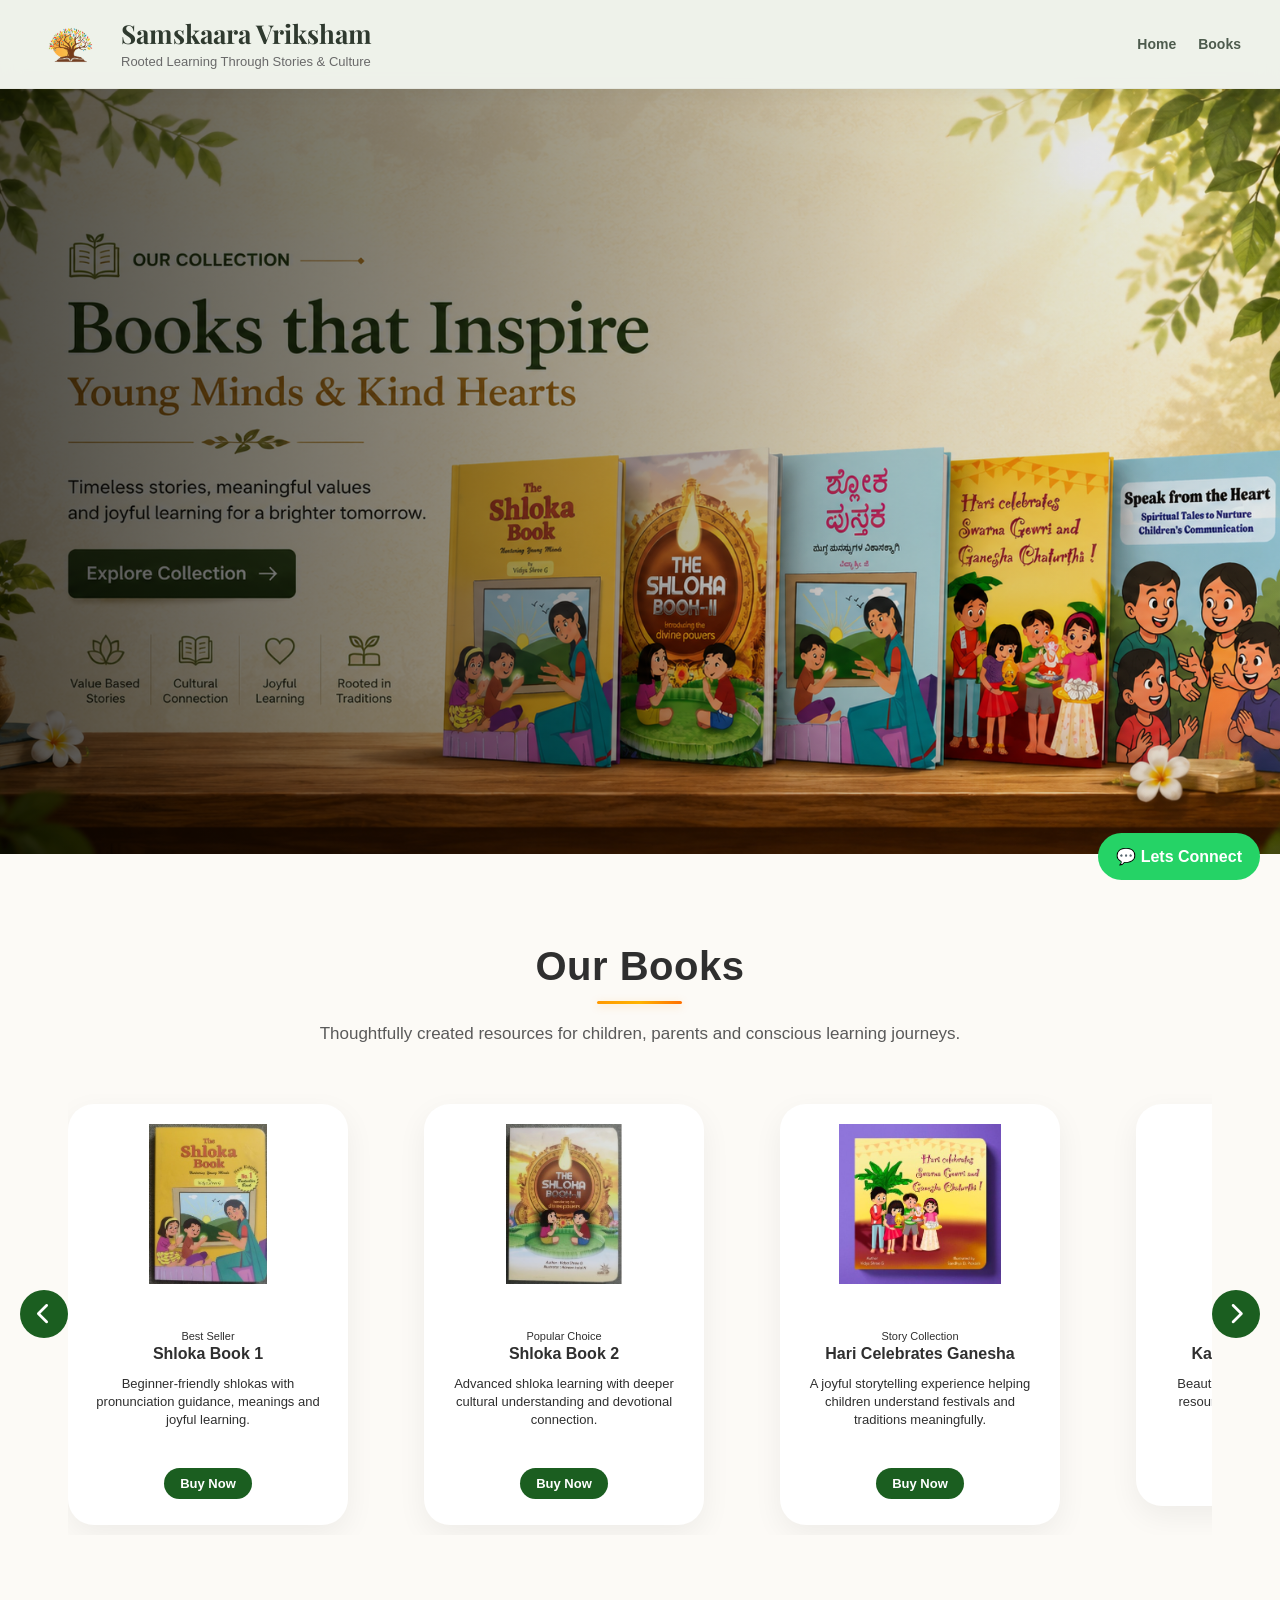
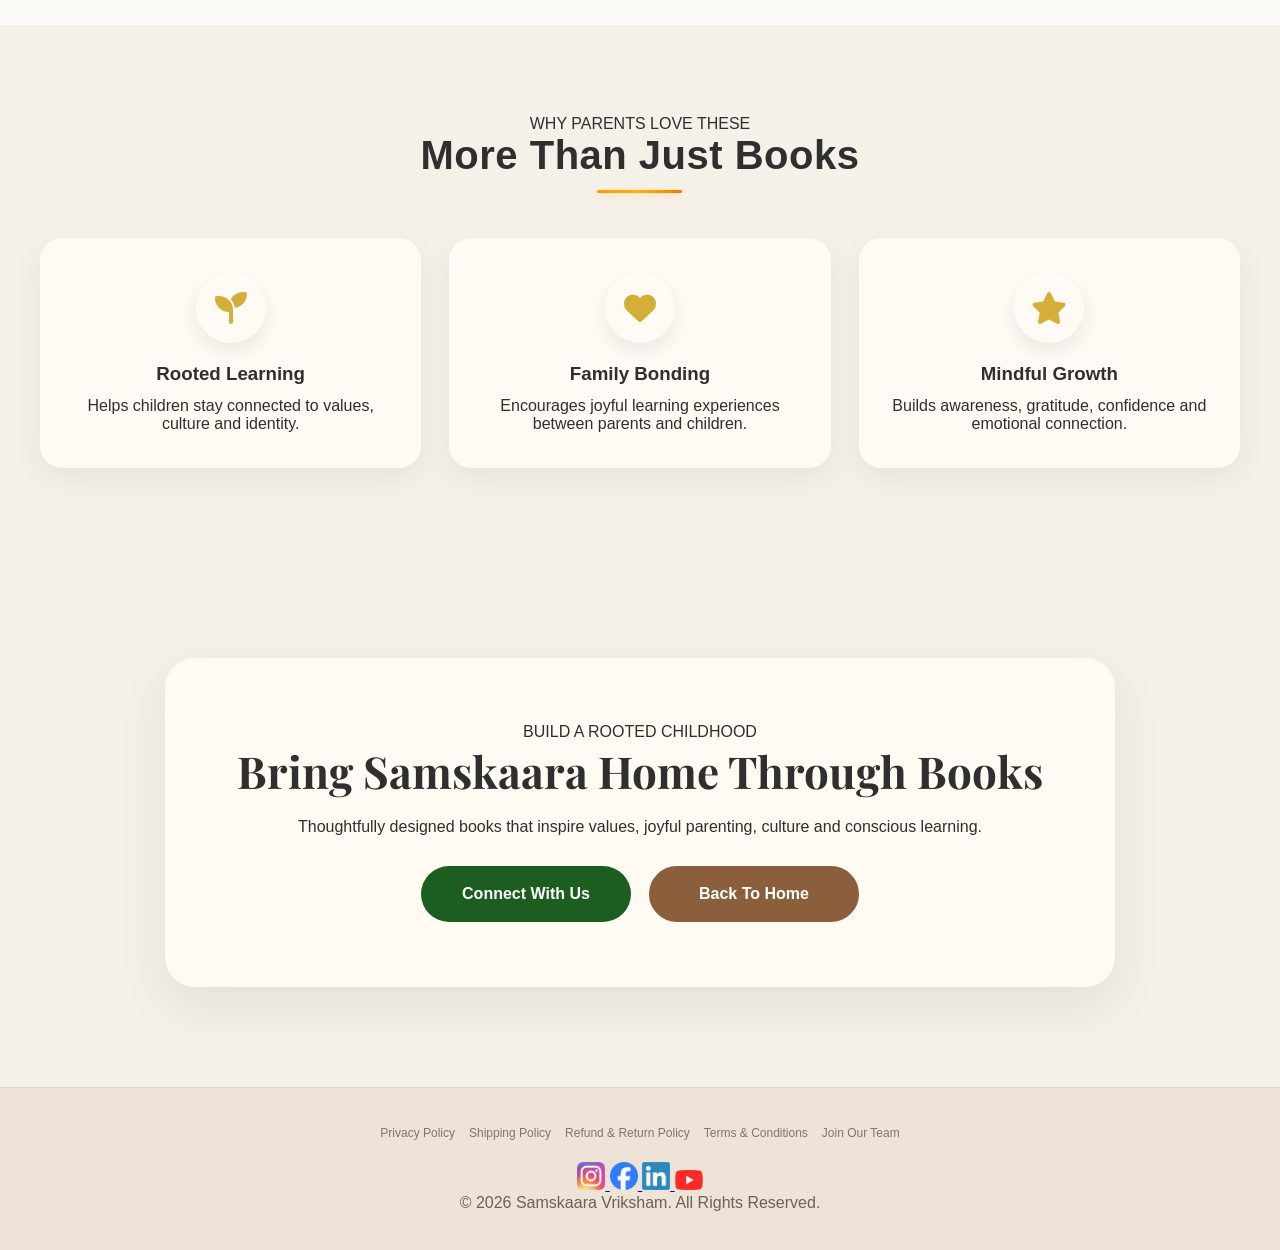
<file: books.html>
<!DOCTYPE html>
	<html lang="en">

	<head>

		<meta charset="UTF-8">

		<meta name="viewport"
			  content="width=device-width, initial-scale=1.0">

		<title>
			Books • Samskaara Vriksham
		</title>

		<link rel="stylesheet"
			  href="css/style.css">
			  
		<link rel="stylesheet" href="https://cdnjs.cloudflare.com/ajax/libs/font-awesome/6.5.1/css/all.min.css">

		<link href="https://fonts.googleapis.com/css2?family=Playfair+Display:wght@600;700&display=swap"
			  rel="stylesheet">

	</head>

	<body>

	<!-- WHATSAPP -->

	<a href="https://wa.me/919731256611"
	   class="whatsapp-float"
	   target="_blank">

		💬 Lets Connect

	</a>

	<!-- HEADER -->

	<header>

		<div class="header-container">

			<div class="header-left">

				<img src="images/SamskaaraLogo.png"
					 class="logo"
					 alt="Logo">

				<div class="brand-text">

					<h1>Samskaara Vriksham</h1>

					<p>
						Rooted Learning Through Stories & Culture
					</p>

				</div>

			</div>

			<nav>

				<a href="index.html">
					Home
				</a>

				<a href="books.html">
					Books
				</a>

			</nav>

		</div>

	</header>

	<!-- HERO -->

	<section class="premium-hero books-hero">

		<div class="hero-overlay"></div>

		<div class="hero-wrapper">

			<div class="hero-text">

				<!--<span class="hero-tag">
					📚 Samskaara Book Collection
				</span>

				<h1>
					Books That Nurture
					Values, Culture &
					Conscious Childhoods
				</h1>

				<p>
					Beautifully curated books designed
					to help children connect with stories,
					shlokas, traditions, festivals and
					mindful living in a joyful way.
				</p>-->

				<!--<div class="hero-buttons">

					<a href="#books-section"
					   class="hero-btn primary">

						Explore Collection

					</a>

					<a href="https://wa.me/919731256611"
					   target="_blank"
					   class="hero-btn secondary">

						Enquire Now

					</a>

				</div>-->

			</div>

		</div>

	</section>

	<!-- INTRO STRIP -->

	<!--<section class="highlight-section">

		<div class="highlight-strip">

			<div>

				<h3>
					📖
				</h3>

				<p>
					Shloka Learning
				</p>

			</div>

			<div>

				<h3>
					🌸
				</h3>

				<p>
					Festival Stories
				</p>

			</div>

			<div>

				<h3>
					🕉️
				</h3>

				<p>
					Cultural Connection
				</p>

			</div>

			<div>

				<h3>
					💛
				</h3>

				<p>
					Value-Based Learning
				</p>

			</div>

		</div>

	</section>-->

	<!-- BOOKS -->

	<section class="premium-section light-bg"
			 id="books-section">

		<div class="section-heading">

			<!--<span class="section-tag">
				OUR COLLECTION
			</span>-->

			<h2>
				Our Books
			</h2>

			<p>
				Thoughtfully created resources for children,
				parents and conscious learning journeys.
			</p>

		</div>

		<!-- BOOK SLIDER -->

<div class="slider-container">

    <!-- LEFT -->

    <button class="slider-btn"
            onclick="scrollBooks(-1)">
        <i class="fas fa-chevron-left"></i>
    </button>

    <!-- BOOK GRID -->

    <div class="books-grid"
         id="booksSlider">

			<!-- BOOK 1 -->

			<a href="https://rzp.io/l/SHhokabooks"
			   target="_blank"
			   class="program-link">

				<div class="premium-card premium-book-card">

					<div class="book-image-wrapper">

						<img src="images/book1.jpeg"
							 class="book-image"
							 alt="Shloka Book 1">

					</div>

					<div class="book-content">

						<span class="book-badge">
							Best Seller
						</span>

						<h3>
							Shloka Book 1
						</h3>

						<p>
							Beginner-friendly shlokas with
							pronunciation guidance,
							meanings and joyful learning.
						</p>

						<span class="quick-btn">
							Buy Now
						</span>

					</div>

				</div>

			</a>

			<!-- BOOK 2 -->

			<a href="https://rzp.io/l/SHhokabooks"
			   target="_blank"
			   class="program-link">

				<div class="premium-card premium-book-card">

					<div class="book-image-wrapper">

						<img src="images/book2.jpeg"
							 class="book-image"
							 alt="Shloka Book 2" width="220" height="300">

					</div>

					<div class="book-content">

						<span class="book-badge">
							Popular Choice
						</span>

						<h3>
							Shloka Book 2
						</h3>

						<p>
							Advanced shloka learning with
							deeper cultural understanding
							and devotional connection.
						</p>

						<span class="quick-btn">
							Buy Now
						</span>

					</div>

				</div>

			</a>

			<!-- BOOK 3 -->

			<a href="https://rzp.io/l/HariCelebratesGowriGanesha"
			   target="_blank"
			   class="program-link">

				<div class="premium-card premium-book-card">

					<div class="book-image-wrapper">

						<img src="images/book4.jpeg"
							 class="book-image"
							 alt="Hari Celebrates Ganesha">

					</div>

					<div class="book-content">

						<span class="book-badge">
							Story Collection
						</span>

						<h3>
							Hari Celebrates Ganesha
						</h3>

						<p>
							A joyful storytelling experience
							helping children understand
							festivals and traditions meaningfully.
						</p>

						<span class="quick-btn">
							Buy Now
						</span>

					</div>

				</div>

			</a>

			<!-- BOOK 4 -->

			<a href="https://rzp.io/l/kannadashlokabook"
			   target="_blank"
			   class="program-link">

				<div class="premium-card premium-book-card">

					<div class="book-image-wrapper">

						<img src="images/book3.jpeg"
							 class="book-image"
							 alt="Kannada Shloka Book">

					</div>

					<div class="book-content">

						<span class="book-badge">
							Kannada Edition
						</span>

						<h3>
							Kannada Shloka Book
						</h3>

						<p>
							Beautiful Kannada shloka learning
							resource for children and families.
						</p>

						<span class="quick-btn">
							Buy Now
						</span>

					</div>

				</div>

			</a>
			
			
			<!-- BOOK 5 -->

			<a href="https://rzp.io/rzp/owezyGfC"
			   target="_blank"
			   class="program-link">

				<div class="premium-card premium-book-card">

					<div class="book-image-wrapper">

						<img src="images/book5.jpeg"
							 class="book-image"
							 alt="Speak from your heart">

					</div>

					<div class="book-content">

						<span class="book-badge">
							Book for children
						</span>

						<h3>
							Speak from your heart
						</h3>

						<p>
							Beautiful book to connect to inner child through stories from Puranas.
						</p>

						<span class="quick-btn">
							Buy Now
						</span>

					</div>

				</div>

			</a>

		</div>
		
		    <!-- RIGHT -->

    <button class="slider-btn"
            onclick="scrollBooks(1)">
        <i class="fas fa-chevron-right"></i>
    </button>

</div>

	</section>

<!-- WHY THESE BOOKS -->

<section class="premium-section">

    <div class="section-heading">

        <span class="section-tag">
            WHY PARENTS LOVE THESE
        </span>
        
        <br>

        <h2>
            More Than Just Books
        </h2>

    </div>

    <div class="premium-grid">

        <div class="premium-card books rooted">

            <div class="premium-icon">
                <i class="fas fa-seedling"></i>
            </div>

            <h3>
                Rooted Learning
            </h3>

            <p>
                Helps children stay connected
                to values, culture and identity.
            </p>

        </div>

        <div class="premium-card books bonding">

            <div class="premium-icon">
                <i class="fas fa-heart"></i>
            </div>

            <h3>
                Family Bonding
            </h3>

            <p>
                Encourages joyful learning
                experiences between parents
                and children.
            </p>

        </div>

        <div class="premium-card books growth">

            <div class="premium-icon">
                <i class="fas fa-star"></i>
            </div>

            <h3>
                Mindful Growth
            </h3>

            <p>
                Builds awareness, gratitude,
                confidence and emotional connection.
            </p>

        </div>

    </div>

</section>

	<!-- CTA -->

	<section class="premium-cta">

		<div class="cta-box">

			<span class="section-tag">
				BUILD A ROOTED CHILDHOOD
			</span>

			<h2>
				Bring Samskaara Home Through Books
			</h2>

			<p>
				Thoughtfully designed books that
				inspire values, joyful parenting,
				culture and conscious learning.
			</p>

			<div class="cta-actions">

				<a href="https://wa.me/919731256611"
				   target="_blank"
				   class="hero-btn primary">

					Connect With Us

				</a>

				<a href="index.html"
				   class="hero-btn secondary">

					Back To Home

				</a>

			</div>

		</div>

	</section>

	<!-- FOOTER -->

	<footer class="site-footer">

		<div class="footer-links">

			<a href="privacy-policy.html">
				Privacy Policy
			</a>

			<a href="shipping-policy.html">
				Shipping Policy
			</a>

			<a href="refund-return-policy.html">
				Refund & Return Policy
			</a>

			<a href="terms-conditions.html">
				Terms & Conditions
			</a>

			<a href="join-our-team.html">
				Join Our Team
			</a>

		</div>

		<!-- SOCIAL -->

		<div class="social-links">

			<a href="https://www.instagram.com/samskaara_vriksham/"
			   target="_blank">

				<img src="images/instagram.png"
					 alt="Instagram">

			</a>

			<a href="https://www.facebook.com/SamskaaraVirksham/"
			   target="_blank">

				<img src="images/facebook.png"
					 alt="Facebook">

			</a>

			<a href="https://www.linkedin.com/in/vidya-shree-g-0a568635/"
			   target="_blank">

				<img src="images/linkedin.png"
					 alt="LinkedIn">

			</a>

			<a href="https://www.youtube.com/@Samskaara_Vriksham"
			   target="_blank">

				<img src="images/youtube.png"
					 alt="YouTube">

			</a>

		</div>

		<p>
			© 2026 Samskaara Vriksham.
			All Rights Reserved.
		</p>

	</footer>


<script>

function scrollBooks(direction) {
    const slider = document.getElementById("booksSlider");

    const card = slider.querySelector(".premium-book-card");
    if (!card) return;

    const cardWidth = card.offsetWidth;
    const gap = 16;

    slider.scrollBy({
        left: direction * (cardWidth + gap),
        behavior: "smooth"
    });
}

</script>


	</body>
	</html>
</file>
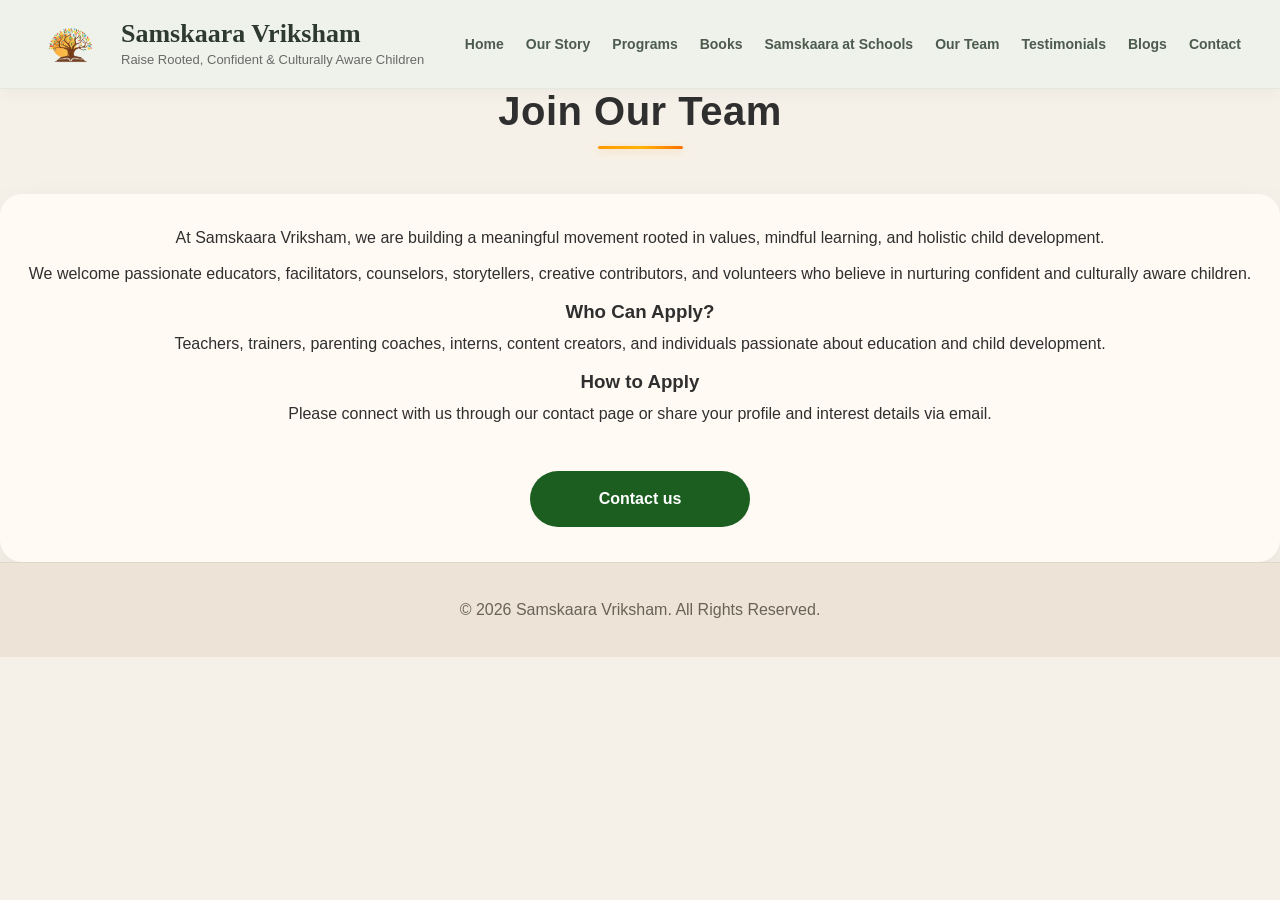
<file: join-our-team.html>
<!DOCTYPE html>
<html lang="en">

<head>
    <meta charset="UTF-8">
    <title>Join Our Team | Samskaara Vriksham</title>
    <link rel="stylesheet" href="css/style.css">
    <meta name="viewport" content="width=device-width, initial-scale=1.0">
</head>

<body>

<!-- Header -->
<header>

    <div class="header-container">

        <!-- LEFT -->

        <div class="header-left">

            <img src="images/SamskaaraLogo.png"
                 class="logo"
                 alt="Logo">

            <div class="brand-text">

                <h1>Samskaara Vriksham</h1>

                <p>
                    Raise Rooted, Confident &
                    Culturally Aware Children
                </p>

            </div>

        </div>

        <!-- RIGHT -->

        <nav>
			<a href="index.html#home">Home</a>
			<a href="index.html#founder's story">Our Story</a>
			<a href="index.html#programs">Programs</a>
			<a href="books.html" target="_blank">Books</a>
			<a href="schools.html" target="_blank">Samskaara at Schools</a>
			<a href="index.html#gallery">Our Team</a>
			<a href="index.html#testimonials">Testimonials</a>
			<a href="index.html#blogs">Blogs</a>
			<a href="index.html#contact">Contact</a>
        </nav>

    </div>

</header>
<div class="container">
	
	<div class="section-heading">
		<h2>Join Our Team</h2>
	</div>

    <div class="premium-card policy-card">

        <p>
            At Samskaara Vriksham, we are building a meaningful movement rooted in
            values, mindful learning, and holistic child development.
        </p>

        <br>

        <p>
            We welcome passionate educators, facilitators, counselors,
            storytellers, creative contributors, and volunteers who believe
            in nurturing confident and culturally aware children.
        </p>

        <br>

        <h3>Who Can Apply?</h3>

        <p>
            Teachers, trainers, parenting coaches, interns, content creators,
            and individuals passionate about education and child development.
        </p>

        <br>

        <h3>How to Apply</h3>

        <p>
            Please connect with us through our contact page or share your profile
            and interest details via email.
        </p>

        <br>

        <div class="cta-actions">

            <a href="https://wa.me/919731256611"
               class="hero-btn primary green-btn"
               target="_blank">
                Contact us
            </a>

        </div>

    </div>

</div>

<footer class="site-footer">
    <p>© 2026 Samskaara Vriksham. All Rights Reserved.</p>
</footer>

</body>
</html>
</file>
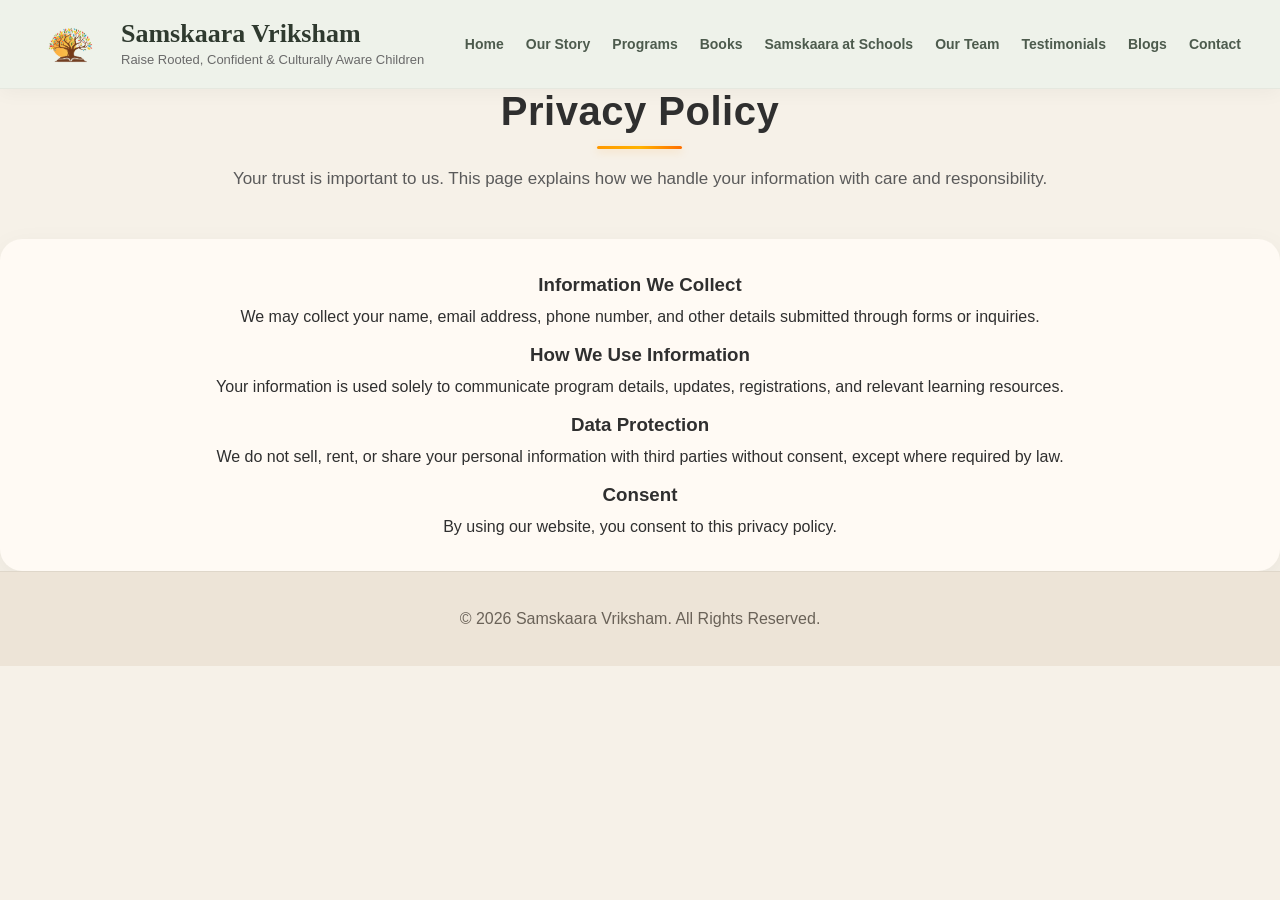
<file: privacy-policy.html>
<!DOCTYPE html>
<html lang="en">

<head>
    <meta charset="UTF-8">
    <title>Privacy Policy | Samskaara Vriksham</title>
    <link rel="stylesheet" href="css/style.css">
    <meta name="viewport" content="width=device-width, initial-scale=1.0">
</head>

<body>

<!-- Header -->
<header>

    <div class="header-container">

        <!-- LEFT -->

        <div class="header-left">

            <img src="images/SamskaaraLogo.png"
                 class="logo"
                 alt="Logo">

            <div class="brand-text">

                <h1>Samskaara Vriksham</h1>

                <p>
                    Raise Rooted, Confident &
                    Culturally Aware Children
                </p>

            </div>

        </div>

        <!-- RIGHT -->

        <nav>
			<a href="index.html#home">Home</a>
			<a href="index.html#founder's story">Our Story</a>
			<a href="index.html#programs">Programs</a>
			<a href="books.html" target="_blank">Books</a>
			<a href="schools.html" target="_blank">Samskaara at Schools</a>
			<a href="index.html#gallery">Our Team</a>
			<a href="index.html#testimonials">Testimonials</a>
			<a href="index.html#blogs">Blogs</a>
			<a href="index.html#contact">Contact</a>
        </nav>

    </div>

</header>

<div class="container">

    <div class="section-heading">

        <h2>Privacy Policy</h2>

        <p>
            Your trust is important to us. This page explains how we handle your information with care and responsibility.
        </p>

    </div>

    <div class="premium-card policy-card">

        <h3>Information We Collect</h3>
        <p>
            We may collect your name, email address, phone number,
            and other details submitted through forms or inquiries.
        </p>

        <br>

        <h3>How We Use Information</h3>
        <p>
            Your information is used solely to communicate program details,
            updates, registrations, and relevant learning resources.
        </p>

        <br>

        <h3>Data Protection</h3>
        <p>
            We do not sell, rent, or share your personal information
            with third parties without consent, except where required by law.
        </p>

        <br>

        <h3>Consent</h3>
        <p>
            By using our website, you consent to this privacy policy.
        </p>

    </div>

</div>

<footer class="site-footer">
    <p>© 2026 Samskaara Vriksham. All Rights Reserved.</p>
</footer>

</body>
</html>
</file>
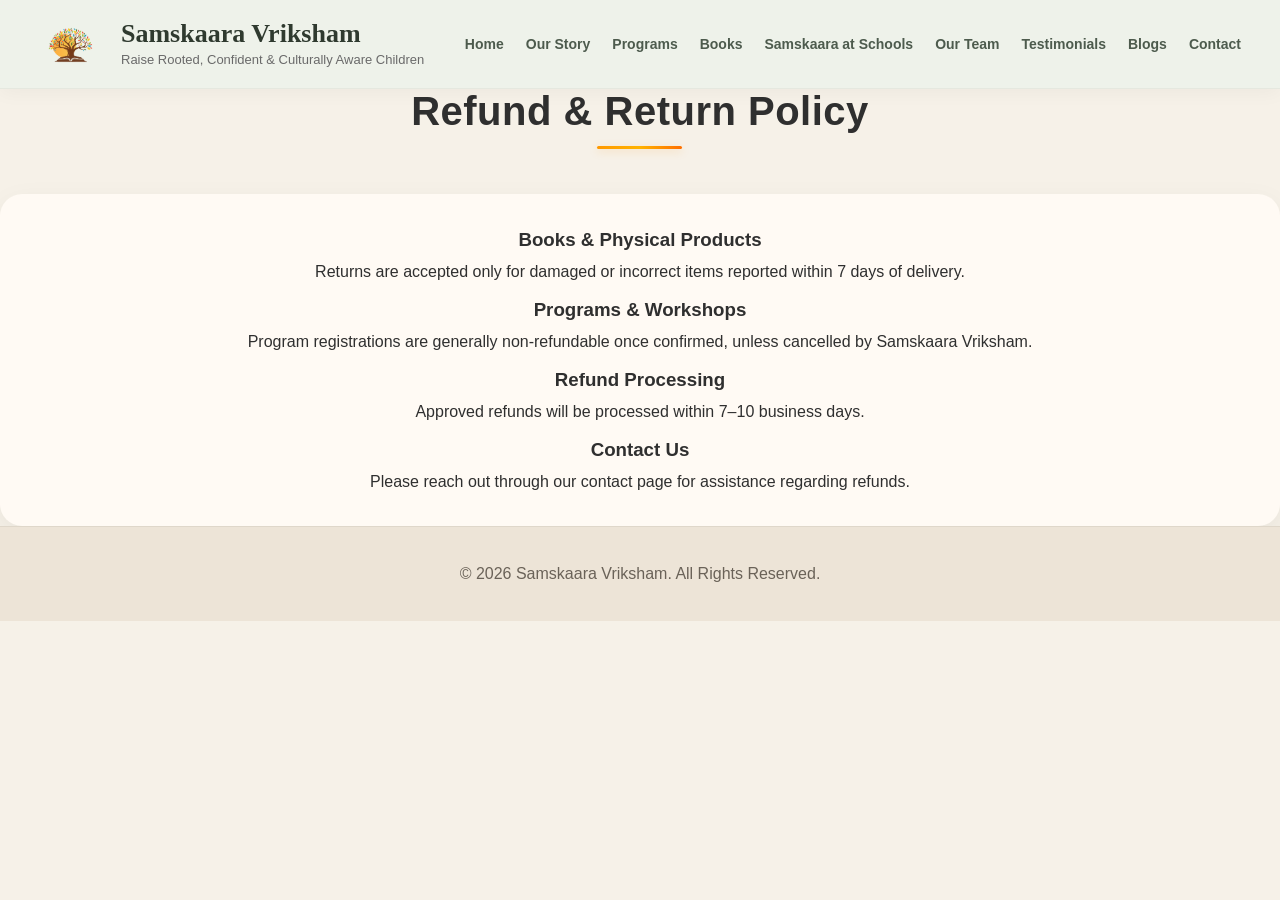
<file: refund-return-policy.html>
<!DOCTYPE html>
<html lang="en">

<head>
    <meta charset="UTF-8">
    <title>Refund & Return Policy | Samskaara Vriksham</title>
    <link rel="stylesheet" href="css/style.css">
    <meta name="viewport" content="width=device-width, initial-scale=1.0">
</head>

<body>

<!-- Header -->
<header>

    <div class="header-container">

        <!-- LEFT -->

        <div class="header-left">

            <img src="images/SamskaaraLogo.png"
                 class="logo"
                 alt="Logo">

            <div class="brand-text">

                <h1>Samskaara Vriksham</h1>

                <p>
                    Raise Rooted, Confident &
                    Culturally Aware Children
                </p>

            </div>

        </div>

        <!-- RIGHT -->

        <nav>
			<a href="index.html#home">Home</a>
			<a href="index.html#founder's story">Our Story</a>
			<a href="index.html#programs">Programs</a>
			<a href="books.html" target="_blank">Books</a>
			<a href="schools.html" target="_blank">Samskaara at Schools</a>
			<a href="index.html#gallery">Our Team</a>
			<a href="index.html#testimonials">Testimonials</a>
			<a href="index.html#blogs">Blogs</a>
			<a href="index.html#contact">Contact</a>
        </nav>

    </div>

</header>

<div class="container">

	<div class="section-heading">

		<h2>Refund & Return Policy</h2>
	</div>

    <div class="premium-card policy-card">

        <h3>Books & Physical Products</h3>

        <p>
            Returns are accepted only for damaged or incorrect items reported
            within 7 days of delivery.
        </p>

        <br>

        <h3>Programs & Workshops</h3>

        <p>
            Program registrations are generally non-refundable once confirmed,
            unless cancelled by Samskaara Vriksham.
        </p>

        <br>

        <h3>Refund Processing</h3>

        <p>
            Approved refunds will be processed within 7–10 business days.
        </p>

        <br>

        <h3>Contact Us</h3>

        <p>
            Please reach out through our contact page for assistance regarding refunds.
        </p>

    </div>

</div>

<footer class="site-footer">
    <p>© 2026 Samskaara Vriksham. All Rights Reserved.</p>
</footer>

</body>
</html>
</file>
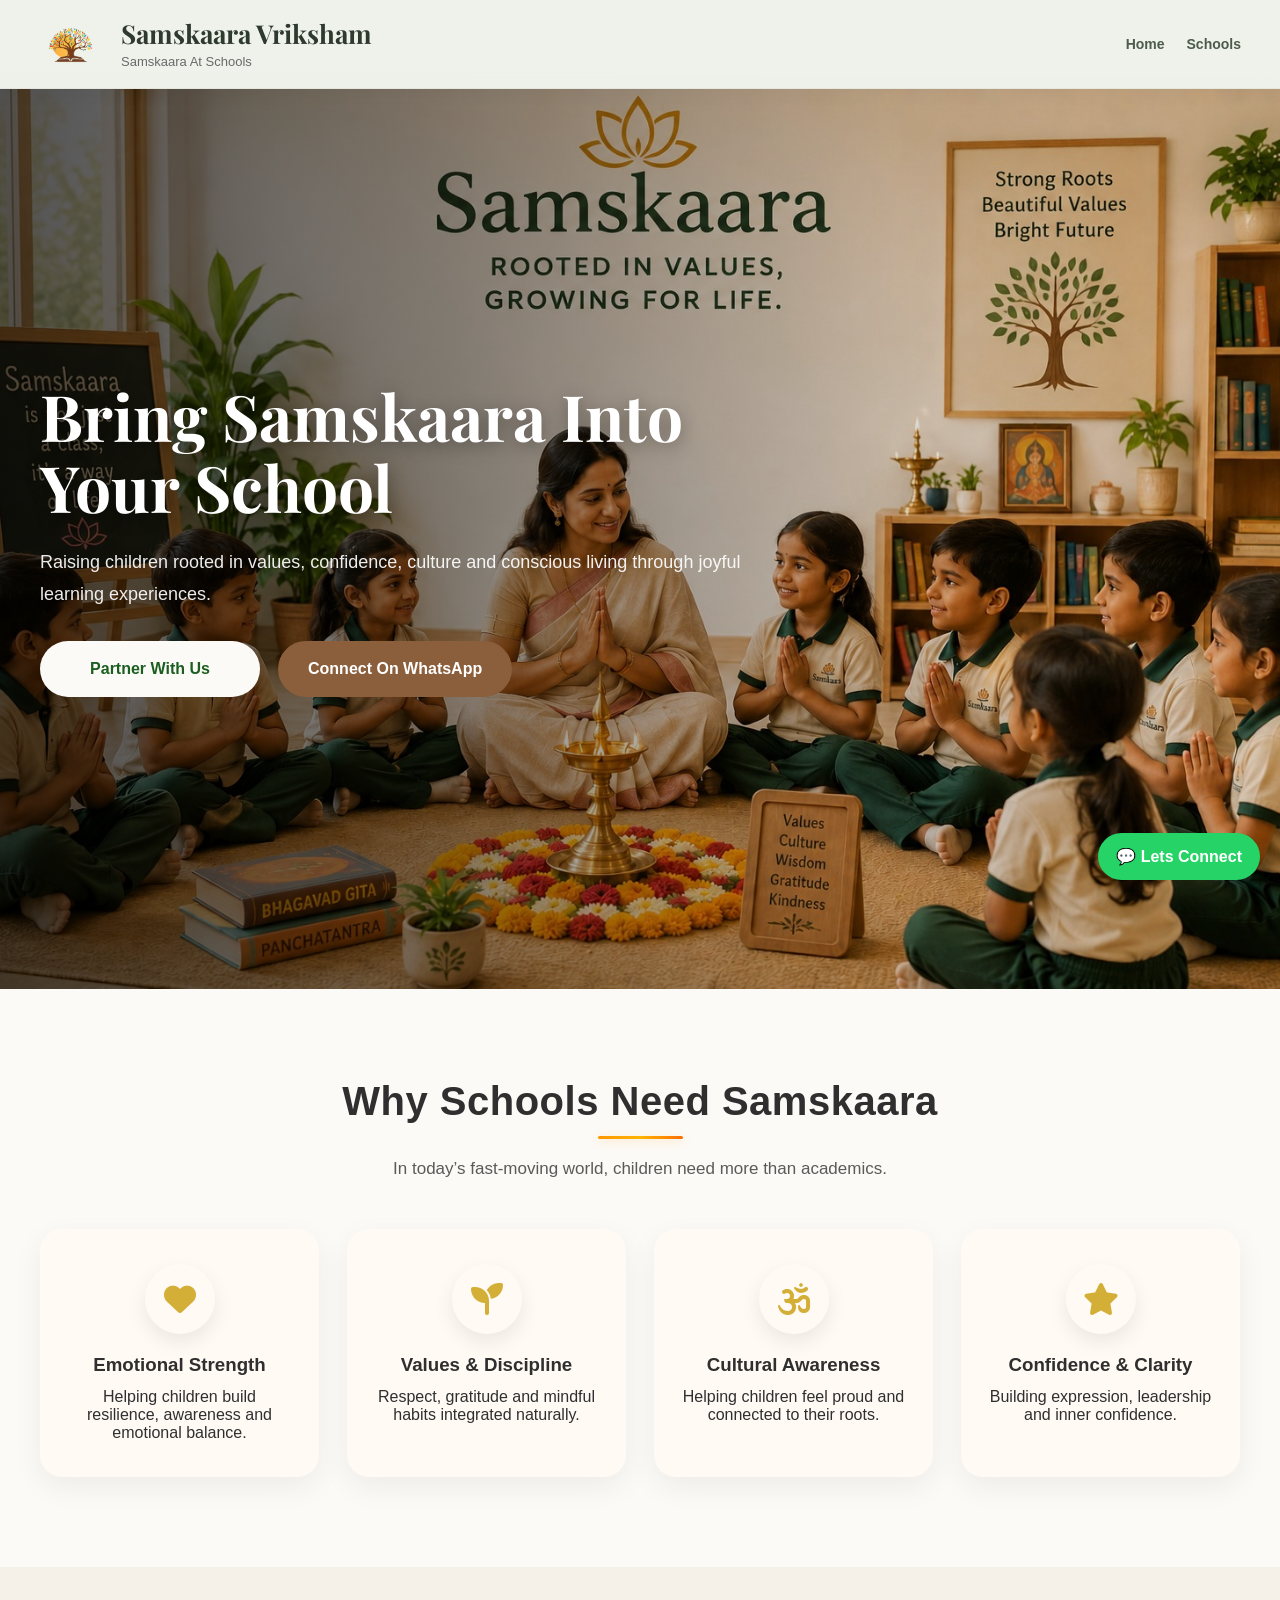
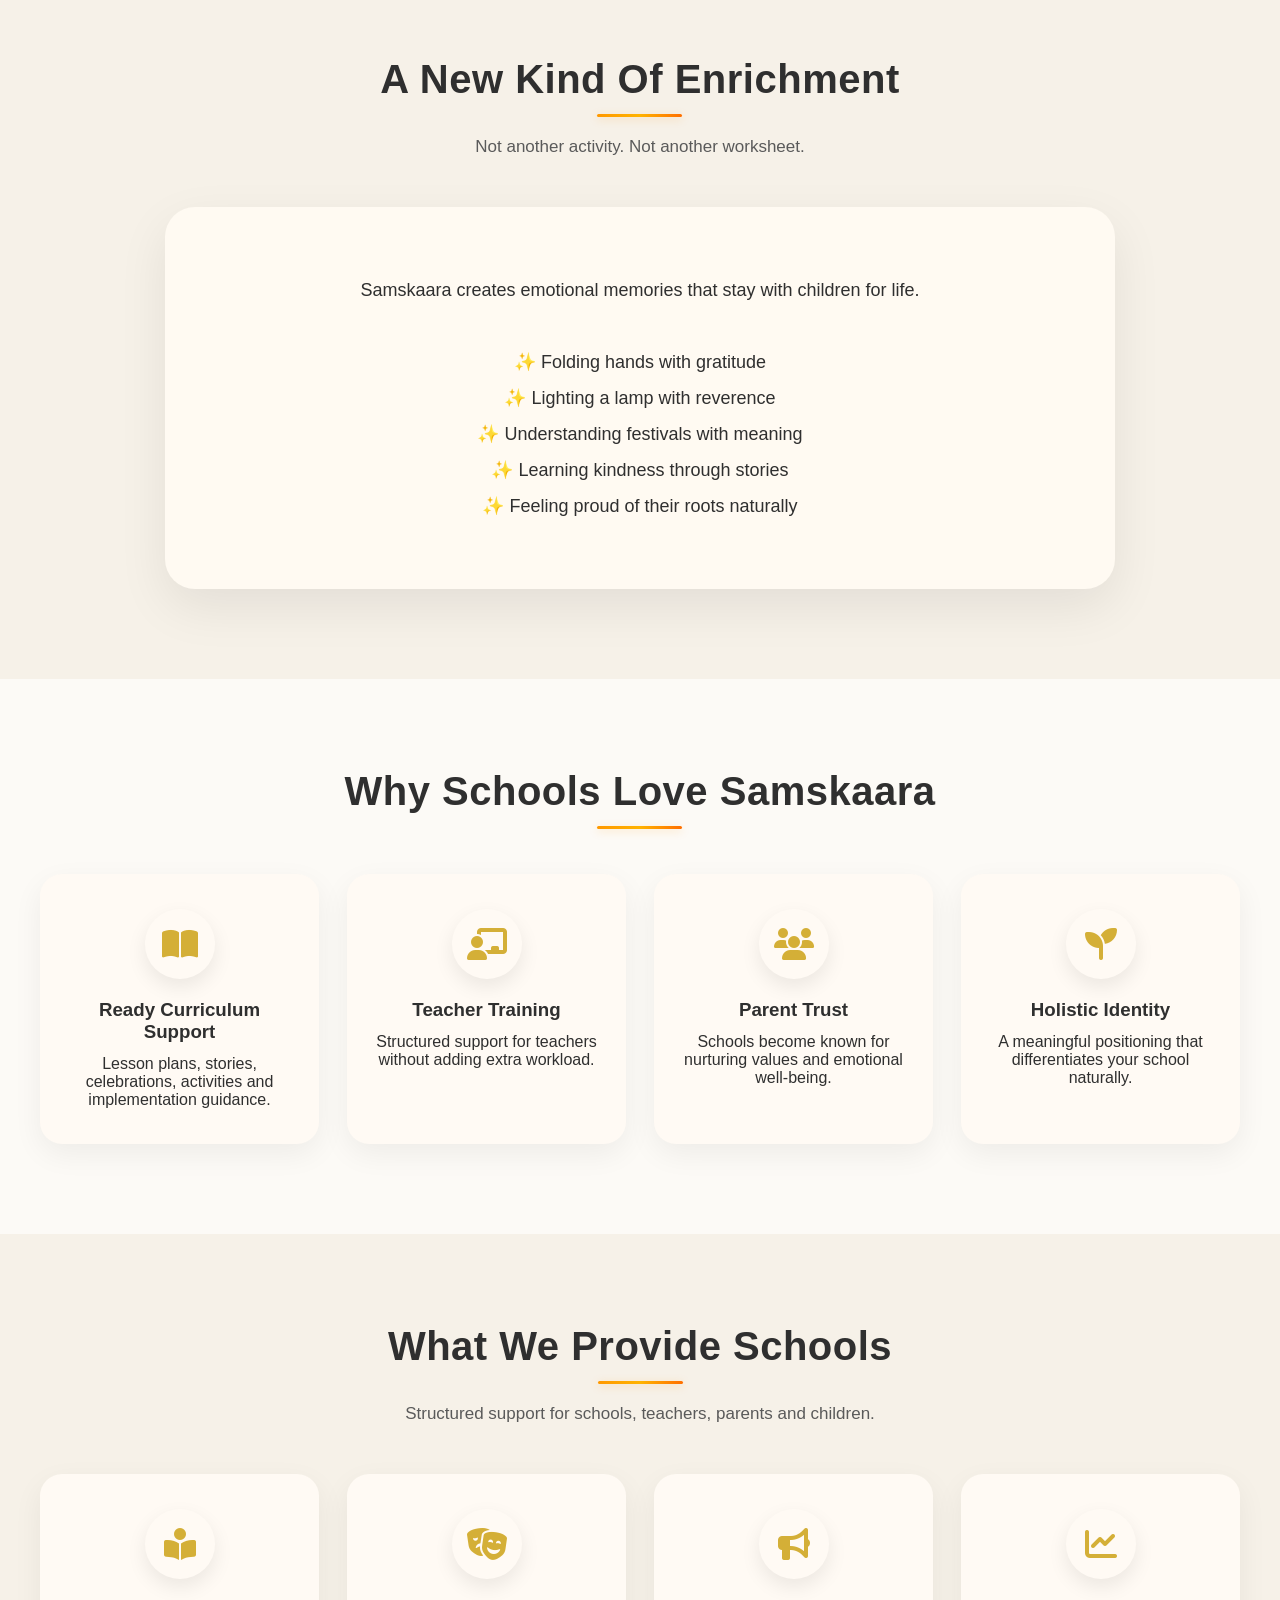
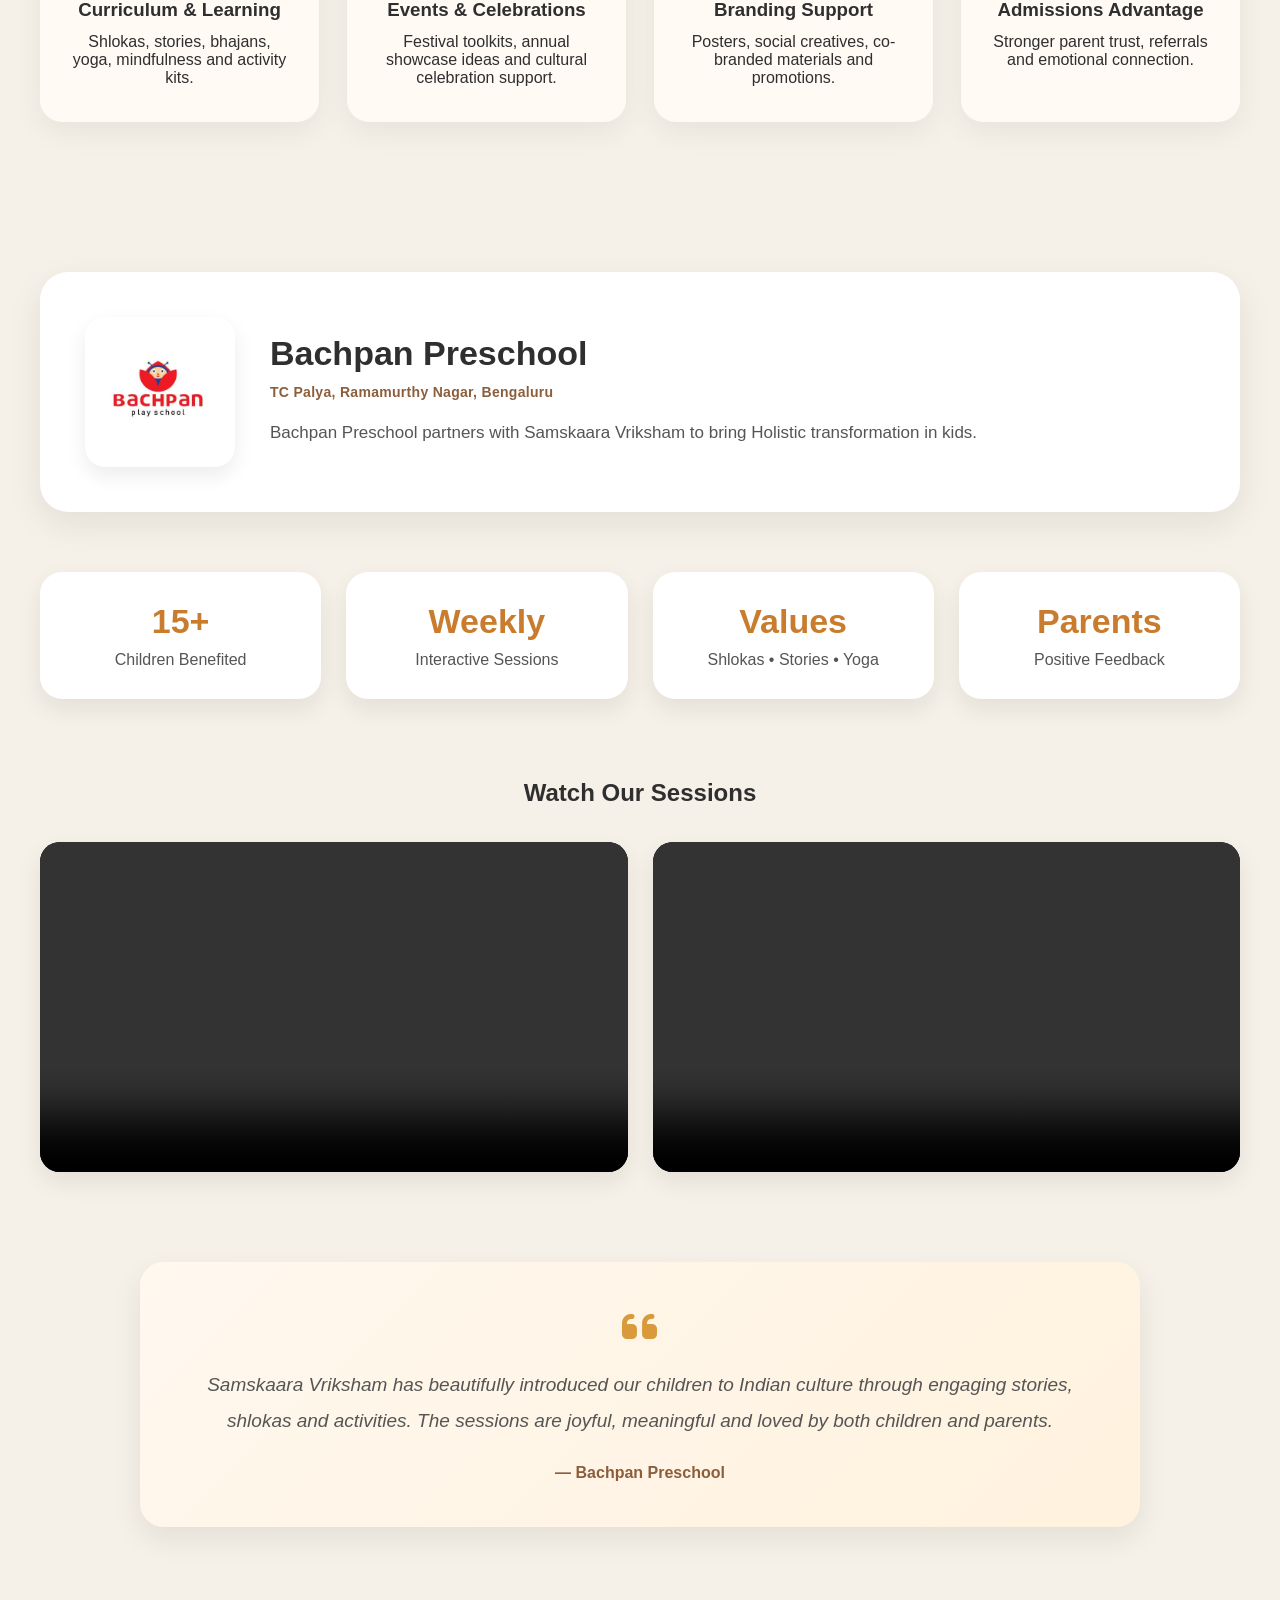
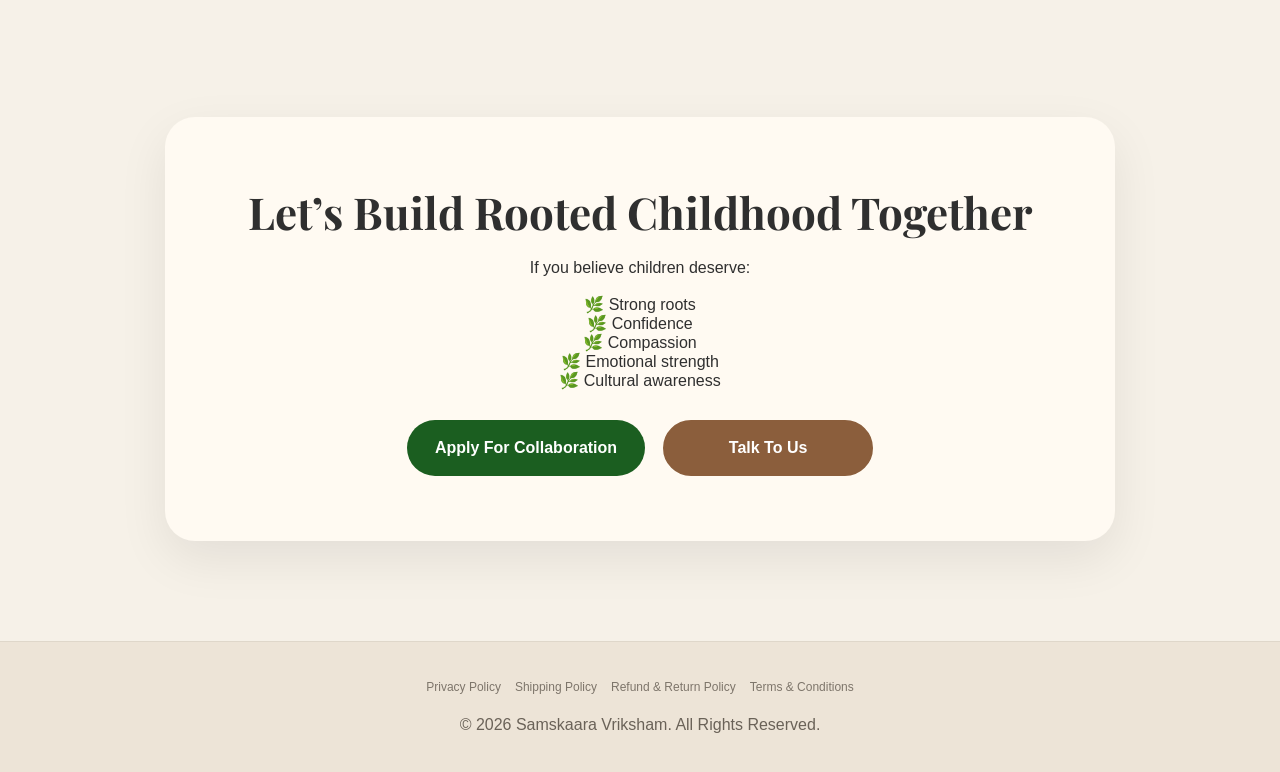
<file: schools.html>
<!DOCTYPE html>
<html lang="en">

<head>

    <meta charset="UTF-8">

    <meta name="viewport"
          content="width=device-width, initial-scale=1.0">

    <title>
        Samskaara At Schools
    </title>

    <link rel="stylesheet"
          href="css/style.css">
		  
	<link rel="stylesheet" href="https://cdnjs.cloudflare.com/ajax/libs/font-awesome/6.5.1/css/all.min.css">

    <link href="https://fonts.googleapis.com/css2?family=Playfair+Display:wght@600;700&display=swap"
          rel="stylesheet">

</head>

<body>

<!-- WHATSAPP -->

<a href="https://wa.me/919731256611"
   class="whatsapp-float"
   target="_blank">

    💬 Lets Connect

</a>

<!-- HEADER -->

<header>

    <div class="header-container">

        <div class="header-left">

            <img src="images/SamskaaraLogo.png"
                 class="logo"
                 alt="Logo">

            <div class="brand-text">

                <h1>Samskaara Vriksham</h1>

                <p>
                    Samskaara At Schools
                </p>

            </div>

        </div>

        <nav>

            <a href="index.html">
                Home
            </a>

            <a href="schools.html">
                Schools
            </a>

        </nav>

    </div>

</header>

<!-- HERO -->

<section class="premium-hero schools-hero">

    <div class="hero-overlay"></div>

    <div class="hero-wrapper">

        <div class="hero-text">

            <h1>
                Bring Samskaara Into Your School
            </h1>

            <p>
                Raising children rooted in values,
                confidence, culture and conscious living
                through joyful learning experiences.
            </p>

            <div class="hero-buttons">

                <a href="https://forms.gle/YSnf1QHaDhW3R4SS8" target="_blank"
                   class="hero-btn primary">

                    Partner With Us

                </a>

                <a href="https://wa.me/919731256611"
                   target="_blank"
                   class="hero-btn secondary">

                    Connect On WhatsApp

                </a>

            </div>

        </div>

    </div>

</section>

<!-- WHY SECTION -->

<section class="premium-section light-bg">

    <div class="section-heading">

        <h2>
            Why Schools Need Samskaara
        </h2>

        <p>
            In today’s fast-moving world,
            children need more than academics.
        </p>

    </div>

    <div class="premium-grid">

        <div class="premium-card">

            <div class="premium-icon">
                <i class="fas fa-heart"></i>
            </div>

            <h3>
                Emotional Strength
            </h3>

            <p>
                Helping children build resilience,
                awareness and emotional balance.
            </p>

        </div>

        <div class="premium-card">

            <div class="premium-icon">
                <i class="fas fa-seedling"></i>
            </div>

            <h3>
                Values & Discipline
            </h3>

            <p>
                Respect, gratitude and mindful
                habits integrated naturally.
            </p>

        </div>

        <div class="premium-card">

            <div class="premium-icon">
                <i class="fas fa-om"></i>
            </div>

            <h3>
                Cultural Awareness
            </h3>

            <p>
                Helping children feel proud
                and connected to their roots.
            </p>

        </div>

        <div class="premium-card">

            <div class="premium-icon">
                <i class="fas fa-star"></i>
            </div>

            <h3>
                Confidence & Clarity
            </h3>

            <p>
                Building expression,
                leadership and inner confidence.
            </p>

        </div>

    </div>

</section>

<!-- ENRICHMENT -->

<section class="premium-section">

    <div class="section-heading">

        <h2>
            A New Kind Of Enrichment
        </h2>

        <p>
            Not another activity.
            Not another worksheet.
        </p>

    </div>

    <div class="cta-box">

        <p style="font-size:18px; line-height:2;">

            Samskaara creates emotional memories
            that stay with children for life.

            <br><br>

            ✨ Folding hands with gratitude
            <br>

            ✨ Lighting a lamp with reverence
            <br>

            ✨ Understanding festivals with meaning
            <br>

            ✨ Learning kindness through stories
            <br>

            ✨ Feeling proud of their roots naturally

        </p>

    </div>

</section>

<!-- WHY SCHOOLS LOVE -->

<section class="premium-section light-bg">

    <div class="section-heading">

        <h2>
            Why Schools Love Samskaara
        </h2>

    </div>

    <div class="premium-grid">

        <div class="premium-card schools-love curriculum">

            <div class="premium-icon">
                <i class="fas fa-book-open"></i>
            </div>

            <h3>
                Ready Curriculum Support
            </h3>

            <p>
                Lesson plans, stories, celebrations,
                activities and implementation guidance.
            </p>

        </div>

        <div class="premium-card schools-love training">

            <div class="premium-icon">
                <i class="fas fa-chalkboard-teacher"></i>
            </div>

            <h3>
                Teacher Training
            </h3>

            <p>
                Structured support for teachers
                without adding extra workload.
            </p>

        </div>

        <div class="premium-card schools-love trust">

            <div class="premium-icon">
                <i class="fas fa-users"></i>
            </div>

            <h3>
                Parent Trust
            </h3>

            <p>
                Schools become known for
                nurturing values and emotional well-being.
            </p>

        </div>

        <div class="premium-card schools-love identity">

            <div class="premium-icon">
                <i class="fas fa-seedling"></i>
            </div>

            <h3>
                Holistic Identity
            </h3>

            <p>
                A meaningful positioning that
                differentiates your school naturally.
            </p>

        </div>

    </div>

</section>

<!-- WHAT WE PROVIDE -->

<section class="premium-section">

    <div class="section-heading">

        <h2>
            What We Provide Schools
        </h2>

        <p>
            Structured support for schools,
            teachers, parents and children.
        </p>

    </div>

    <div class="premium-grid">

        <div class="premium-card provide curriculum">

            <div class="premium-icon">
                <i class="fas fa-book-reader"></i>
            </div>

            <h3>
                Curriculum & Learning
            </h3>

            <p>
                Shlokas, stories, bhajans,
                yoga, mindfulness and activity kits.
            </p>

        </div>

        <div class="premium-card provide events">

            <div class="premium-icon">
                <i class="fas fa-theater-masks"></i>
            </div>

            <h3>
                Events & Celebrations
            </h3>

            <p>
                Festival toolkits, annual showcase ideas
                and cultural celebration support.
            </p>

        </div>

        <div class="premium-card provide branding">

            <div class="premium-icon">
                <i class="fas fa-bullhorn"></i>
            </div>

            <h3>
                Branding Support
            </h3>

            <p>
                Posters, social creatives,
                co-branded materials and promotions.
            </p>

        </div>

        <div class="premium-card provide admissions">

            <div class="premium-icon">
                <i class="fas fa-chart-line"></i>
            </div>

            <h3>
                Admissions Advantage
            </h3>

            <p>
                Stronger parent trust,
                referrals and emotional connection.
            </p>

        </div>

    </div>

</section>


<!-- new Schools section -->

<section class="featured-school">

    <div class="featured-school-header">

        <img src="images/schools/bachpan/schoollogo.jpg"
             class="school-logo-large">

        <div>

            <h2>Bachpan Preschool</h2>

            <span class="school-location">
                TC Palya, Ramamurthy Nagar, Bengaluru
            </span>

            <p>

                Bachpan Preschool partners with
                Samskaara Vriksham to bring
                Holistic transformation in kids.

            </p>

        </div>

    </div>

</section>


<section class="school-highlights">

    <div class="highlight-card">

        <h3>15+</h3>

        <p>Children Benefited</p>

    </div>

    <div class="highlight-card">

        <h3>Weekly</h3>

        <p>Interactive Sessions</p>

    </div>

    <div class="highlight-card">

        <h3>Values</h3>

        <p>Shlokas • Stories • Yoga</p>

    </div>

    <div class="highlight-card">

        <h3>Parents</h3>

        <p>Positive Feedback</p>

    </div>

</section>

<!--
<section class="school-gallery-section">

    <h2>Moments From Bachpan Preschool</h2>

    <div class="gallery-wrapper">

        <button class="gallery-arrow left" onclick="scrollGallery(-1)">
            &#10094;
        </button>

        <div class="school-gallery" id="schoolGallery">

            <img src="images/schools/bachpan/school1.jpeg" alt="">
            <img src="images/schools/bachpan/school2.jpeg" alt="">
            <img src="images/schools/bachpan/school3.jpeg" alt="">
            <img src="images/schools/bachpan/school4.jpeg" alt="">
            <img src="images/schools/bachpan/school5.jpeg" alt="">
            <img src="images/schools/bachpan/school6.jpeg" alt="">
            <img src="images/schools/bachpan/school7.jpeg" alt="">
            <img src="images/schools/bachpan/school8.jpeg" alt="">
			<img src="images/schools/bachpan/school9.jpeg" alt="">
			<img src="images/schools/bachpan/school10.jpeg" alt="">

        </div>

        <button class="gallery-arrow right" onclick="scrollGallery(1)">
            &#10095;
        </button>

    </div>

</section>-->


<section class="school-video-section">

		<h2>Watch Our Sessions</h2>

	<div class="video-grid">

		<div class="video-card">
			<video controls>
				<source src="videos/bachpan/schoolv1.mp4" type="video/mp4">
			</video>
		</div>

		<div class="video-card">
			<video controls>
				<source src="videos/bachpan/schoolv2.mp4" type="video/mp4">
			</video>
		</div>

	</div>
</section>

<section class="school-testimonial">

		<div class="testimonial-box">

		<i class="fas fa-quote-left"></i>

		<p>

		Samskaara Vriksham has beautifully introduced
		our children to Indian culture through
		engaging stories, shlokas and activities.
		The sessions are joyful, meaningful and
		loved by both children and parents.

		</p>

		<h4>
		— Bachpan Preschool
		</h4>

		</div>

</section>

<!--
<section class="school-cta">

    <h2>
        Want your school to be featured here?
    </h2>

    <p>
        Let's work together to bring values, culture, confidence, and joyful learning to your students.
    </p>

    <div class="cta-actions">

        <a href="https://forms.gle/YSnf1QHaDhW3R4SS8"
           target="_blank"
           class="hero-btn primary">

            Partner With Us

        </a>

        <a href="https://wa.me/919731256611"
           target="_blank"
           class="hero-btn secondary">

            Talk To Us

        </a>

    </div>

</section>-->

<!-- SCHOOLS >

<section class="premium-section light-bg">

    <div class="section-heading">

        <h2>
            Schools Growing With Samskaara
        </h2>

    </div>

    
<div class="schools-grid">

    <!-- SCHOOL 1 -->

    <!--<div class="school-card">

        <img src="images/school.png"
             class="school-logo"
             alt="Bachpan Preschool">

        <h3>
            Bachpan Preschool
        </h3>

        <span class="school-location">
            Ramamurthy Nagar, Bangalore
        </span>

        <p>
            “Children need strong roots
            along with strong wings.”
        </p>

    </div>

    <!-- SCHOOL 2 -->

    <!--<div class="school-card">

        <img src="images/school.png"
             class="school-logo"
             alt="Aaryan Kids">

        <h3>
            Aaryan Kids
        </h3>

        <span class="school-location">
            Mysore
        </span>

        <p>
            “Values and culture should become
            part of daily learning from an early age.”
        </p>

    </div>

    <!-- SCHOOL 3 -->

    <!--<div class="school-card">

        <img src="images/school.png"
             class="school-logo"
             alt="Austin Kids">

        <h3>
            Austin Kids
        </h3>

        <span class="school-location">
            Tumkur
        </span>

        <p>
            “Samskaara beautifully blends confidence,
            culture and joyful learning.”
        </p>

    </div>





    </div>

</section>

<!-- FINAL CTA -->

<section class="premium-cta"
         id="connect-school">

    <div class="cta-box">

        <h2>
            Let’s Build Rooted Childhood Together
        </h2>

        <p>

            If you believe children deserve:

            <br><br>

            🌿 Strong roots
            <br>

            🌿 Confidence
            <br>

            🌿 Compassion
            <br>

            🌿 Emotional strength
            <br>

            🌿 Cultural awareness

        </p>

        <div class="cta-actions">

            <a href="https://forms.gle/YSnf1QHaDhW3R4SS8"
               target="_blank"
               class="hero-btn primary">

                Apply For Collaboration

            </a>

            <a href="https://wa.me/919731256611"
               target="_blank"
               class="hero-btn secondary">

                Talk To Us

            </a>

        </div>

    </div>

</section>

<!-- FOOTER -->

<footer class="site-footer">

    <div class="footer-links">

        <a href="privacy-policy.html">
            Privacy Policy
        </a>

        <a href="shipping-policy.html">
            Shipping Policy
        </a>

        <a href="refund-return-policy.html">
            Refund & Return Policy
        </a>

        <a href="terms-conditions.html">
            Terms & Conditions
        </a>

    </div>

    <p>
        © 2026 Samskaara Vriksham.
        All Rights Reserved.
    </p>

</footer>


<script>

function scrollGallery(direction){

    const gallery=document.getElementById("schoolGallery");

    gallery.scrollBy({

        left:direction*350,

        behavior:"smooth"

    });

}

</script>


</body>
</html>
</file>
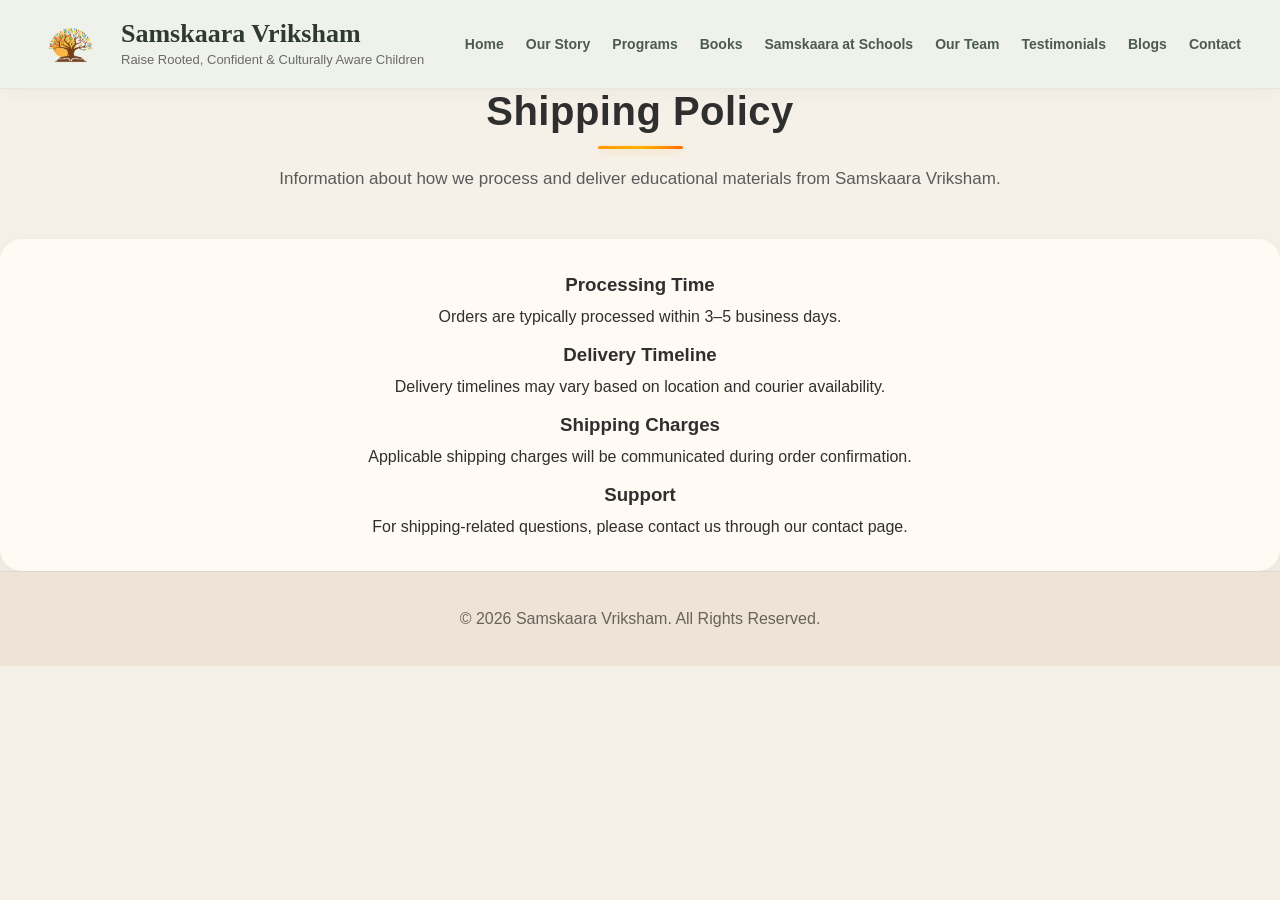
<file: shipping-policy.html>
<!DOCTYPE html>
<html lang="en">

<head>
    <meta charset="UTF-8">
    <title>Shipping Policy | Samskaara Vriksham</title>
    <link rel="stylesheet" href="css/style.css">
    <meta name="viewport" content="width=device-width, initial-scale=1.0">
</head>

<body>

<!-- Header -->
<header>

    <div class="header-container">

        <!-- LEFT -->

        <div class="header-left">

            <img src="images/SamskaaraLogo.png"
                 class="logo"
                 alt="Logo">

            <div class="brand-text">

                <h1>Samskaara Vriksham</h1>

                <p>
                    Raise Rooted, Confident &
                    Culturally Aware Children
                </p>

            </div>

        </div>

        <!-- RIGHT -->

        <nav>
			<a href="index.html#home">Home</a>
			<a href="index.html#founder's story">Our Story</a>
			<a href="index.html#programs">Programs</a>
			<a href="books.html" target="_blank">Books</a>
			<a href="schools.html" target="_blank">Samskaara at Schools</a>
			<a href="index.html#gallery">Our Team</a>
			<a href="index.html#testimonials">Testimonials</a>
			<a href="index.html#blogs">Blogs</a>
			<a href="index.html#contact">Contact</a>
        </nav>

    </div>

</header>

<div class="container">

    <div class="section-heading">

        <h2>Shipping Policy</h2>

        <p>
            Information about how we process and deliver educational materials from Samskaara Vriksham.
        </p>

    </div>

    <div class="premium-card policy-card">

        <h3>Processing Time</h3>
        <p>
            Orders are typically processed within 3–5 business days.
        </p>

        <br>

        <h3>Delivery Timeline</h3>
        <p>
            Delivery timelines may vary based on location and courier availability.
        </p>

        <br>

        <h3>Shipping Charges</h3>
        <p>
            Applicable shipping charges will be communicated during order confirmation.
        </p>

        <br>

        <h3>Support</h3>
        <p>
            For shipping-related questions, please contact us through our contact page.
        </p>

    </div>

</div>

<footer class="site-footer">
    <p>© 2026 Samskaara Vriksham. All Rights Reserved.</p>
</footer>

</body>
</html>
</file>
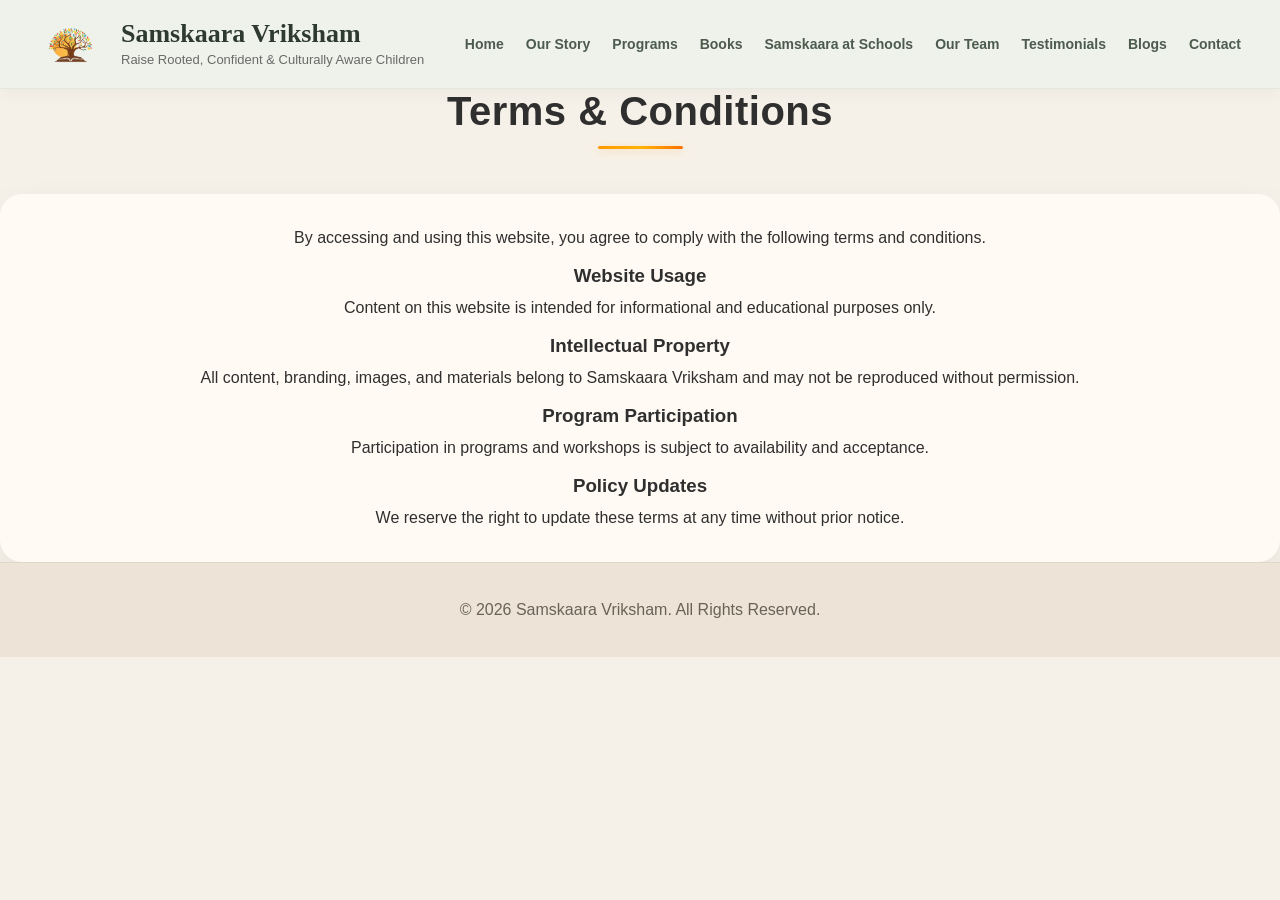
<file: terms-conditions.html>
<!DOCTYPE html>
<html lang="en">

<head>
    <meta charset="UTF-8">
    <title>Terms & Conditions | Samskaara Vriksham</title>
    <link rel="stylesheet" href="css/style.css">
    <meta name="viewport" content="width=device-width, initial-scale=1.0">
</head>

<body>

<!-- Header -->
<header>

    <div class="header-container">

        <!-- LEFT -->

        <div class="header-left">

            <img src="images/SamskaaraLogo.png"
                 class="logo"
                 alt="Logo">

            <div class="brand-text">

                <h1>Samskaara Vriksham</h1>

                <p>
                    Raise Rooted, Confident &
                    Culturally Aware Children
                </p>

            </div>

        </div>

        <!-- RIGHT -->

        <nav>
            <!--<a href="#home">Home</a>
            <a href="#founder's story">Our Story</a>
            <a href="#programs">Programs</a>
			<a href="books.html" target="_blank"> Books </a>
			<a href="schools.html" target="_blank"> Samskaara at Schools </a>
            <a href="#gallery">Our Team</a>
            <a href="#testimonials">Testimonials</a>
            <a href="#blogs">Blogs</a>
            <a href="#contact">Contact</a>-->
			
			
			<a href="index.html#home">Home</a>
			<a href="index.html#founder's story">Our Story</a>
			<a href="index.html#programs">Programs</a>
			<a href="books.html" target="_blank">Books</a>
			<a href="schools.html" target="_blank">Samskaara at Schools</a>
			<a href="index.html#gallery">Our Team</a>
			<a href="index.html#testimonials">Testimonials</a>
			<a href="index.html#blogs">Blogs</a>
			<a href="index.html#contact">Contact</a>
        </nav>

    </div>

</header>

<div class="container">

	<div class="section-heading">
		<h2>Terms & Conditions</h2>
	</div>

    <div class="premium-card policy-card">

        <p>
            By accessing and using this website, you agree to comply with
            the following terms and conditions.
        </p>

        <br>

        <h3>Website Usage</h3>

        <p>
            Content on this website is intended for informational and educational purposes only.
        </p>

        <br>

        <h3>Intellectual Property</h3>

        <p>
            All content, branding, images, and materials belong to Samskaara Vriksham
            and may not be reproduced without permission.
        </p>

        <br>

        <h3>Program Participation</h3>

        <p>
            Participation in programs and workshops is subject to availability
            and acceptance.
        </p>

        <br>

        <h3>Policy Updates</h3>

        <p>
            We reserve the right to update these terms at any time without prior notice.
        </p>

    </div>

</div>

<footer class="site-footer">
    <p>© 2026 Samskaara Vriksham. All Rights Reserved.</p>
</footer>

</body>
</html>
</file>
<file: css/style.css>
*{
    margin:0;
    padding:0;
    box-sizing:border-box;
}

html{
    scroll-behavior:smooth;

    scroll-padding-top:120px;
}

body{
    font-family:'Segoe UI',sans-serif;

    background:#f6f1e8;

    color:#2f2f2f;

    overflow-x:hidden;
}

/* HEADER */

header{

    position:sticky;
    top:0;
    left:0;
    width:100%;

    z-index:1000;

    background:rgba(237,242,234,0.94);

    backdrop-filter:blur(12px);

    border-bottom:
        1px solid rgba(120,110,90,0.08);

    box-shadow:
        0 4px 18px rgba(0,0,0,.04);
}

/* CONTAINER */

.header-container{

    max-width:1250px;

    margin:auto;

    padding:10px 24px;

    display:flex;

    align-items:center;

    justify-content:space-between;

    gap:30px;
}

/* LEFT SIDE */

.header-left{

    display:flex;

    align-items:center;

    gap:14px;
}

/* LOGO */

.logo{

    width:68px;

    height:auto;

    object-fit:contain;
}

/* BRAND TEXT */

.brand-text h1{

    font-size:26px;

    color:#2f3a2f;

    margin-bottom:2px;

    font-family:'Playfair Display',serif;
}

.brand-text p{

    font-size:13px;

    color:#6a6a6a;

    line-height:1.4;
}

/* NAVIGATION */

nav{

    display:flex;

    align-items:center;

    gap:22px;

    flex-wrap:wrap;
}

nav a{

    color:#4d5b4d;

    text-decoration:none;

    font-weight:600;

    font-size:14px;

    transition:.3s ease;
}

nav a:hover{

    color:#1b5e20;
}

/* MOBILE */

@media(max-width:900px){

    .header-container{

        flex-direction:column;

        gap:14px;

        text-align:center;
    }

    .header-left{

        flex-direction:column;
    }

    nav{

        justify-content:center;

        gap:14px;
    }

    .brand-text h1{

        font-size:24px;
    }

    .brand-text p{

        font-size:12px;
    }

    .logo{

        width:62px;
    }
}

/* =========================
   ANNOUNCEMENT BAR
========================= */

.announcement-bar{

    background:
        linear-gradient(
            90deg,
            #d8cbb8,
            #e7ddd0
        );

    overflow:hidden;

    padding:12px 0;

    border-top:
        1px solid rgba(0,0,0,.04);

    border-bottom:
        1px solid rgba(0,0,0,.04);

    position:relative;
}

/* TRACK */

.announcement-track{

    display:flex;

    width:max-content;

    animation:
        marqueeScroll 50s linear infinite;
}

/* CONTENT */

.announcement-content{

    white-space:nowrap;

    color:#4e463d;

    font-weight:600;

    letter-spacing:.2px;

    padding-right:120px;

    flex-shrink:0;
}

/* SMOOTH INFINITE SCROLL */

@keyframes marqueeScroll{

    from{
        transform:translateX(0);
    }

    to{
        transform:translateX(-100%);
    }
}

.announcement-track:hover{
    animation-play-state: paused;
}

.announcement-link{
    color:#c57a00;          /* Choose a contrasting color */
    font-weight:700;
    text-decoration:none;
    transition:0.3s;
}

.announcement-link:hover{
    color:#a85f00;
    text-decoration:underline;
}

/* HERO */

#home{

    scroll-margin-top:170px;
}
.premium-hero{

    position:relative;

    min-height:100vh;

    display:flex;
    align-items:center;

    padding:80px 20px;

    background:
        url('../images/samskaarahero1.png');

    background-size:cover;
    background-position:center;
    background-repeat:no-repeat;

    overflow:hidden;
}

/* DARK OVERLAY */

.hero-overlay{

    position:absolute;
    inset:0;

    background:
        linear-gradient(
            90deg,
            rgba(0,0,0,.68) 0%,
            rgba(0,0,0,.45) 35%,
            rgba(0,0,0,.15) 70%,
            rgba(0,0,0,.05) 100%
        );

    z-index:1;
}

/* CONTENT */

.hero-wrapper{

    position:relative;
    z-index:2;

    max-width:1200px;
    width:100%;

    margin:auto;
}

.hero-text{

    max-width:620px;

    color:white;
}

.hero-text h1{

    font-size:68px;
    line-height:1.08;

    margin-bottom:24px;

    font-family:'Playfair Display',serif;

    text-shadow:
        0 4px 18px rgba(0,0,0,.35);
}

.hero-text p{

    font-size:20px;
    line-height:1.9;

    margin-bottom:34px;

    color:rgba(255,255,255,.92);
}

.hero-buttons{

    display:flex;
    gap:18px;
    flex-wrap:wrap;
}

.hero-btn{

    padding:15px 30px;

    border-radius:50px;

    text-decoration:none;
    font-weight:600;

    transition:.3s ease;
}

.hero-btn:hover{

    transform:translateY(-2px);
}

.primary{

    background:#fcfaf6;
    color:#1b5e20;
}

.secondary{

    border:1px solid rgba(255,255,255,.5);
    color:white;

    backdrop-filter:blur(4px);
}

/* MOBILE */

@media(max-width:900px){

    .premium-hero{

        min-height:90vh;

        background-position:center;
    }

    .hero-text{

        text-align:center;
        margin:auto;
    }

    .hero-buttons{

        justify-content:center;
    }

    .hero-text h1{

        font-size:46px;
    }
}

@media(max-width:768px){

    .hero-text h1{

        font-size:36px;
    }

    .hero-text p{

        font-size:16px;
    }
	
	.hero-buttons{
    flex-direction:column;
    align-items:center;
    gap:16px;
}

.hero-btn{
    width:90%;
    max-width:320px;
}
}

.hero-text h1{
    font-size:64px;
    line-height:1.1;
    margin-bottom:24px;
    font-family:'Playfair Display',serif;
}

.hero-text p{
    font-size:18px;
    line-height:1.8;
    margin-bottom:30px;
}

/*.hero-buttons{
    display:flex;
    gap:18px;
    flex-wrap:wrap;
}

.hero-btn{
    padding:14px 28px;
    border-radius:50px;
    text-decoration:none;
    font-weight:600;
}*/

.hero-buttons{
    display:flex;
    gap:18px;
    flex-wrap:wrap;
    justify-content:flex-start;
}

.hero-btn{
    display:inline-flex;
    align-items:center;
    justify-content:center;

    min-width:220px;
    min-height:56px;

    padding:16px 28px;

    border-radius:50px;

    text-decoration:none;
    font-weight:600;

    text-align:center;
}

.primary{
    background:#fcfaf6;
    color:#1b5e20;
}

.secondary{
    border:1px solid rgba(255,255,255,.5);
    color:white;
}

/* HERO CARD */

.hero-card{
    background:rgba(255,255,255,.10);
    backdrop-filter:blur(10px);

    border-radius:24px;

    padding:35px;
}

.hero-card h3{
    margin-bottom:20px;
}

.hero-points{
    display:flex;
    flex-direction:column;
    gap:20px;
}

.hero-point{
    display:flex;
    gap:15px;
}

.hero-icon{
    width:52px;
    height:52px;

    border-radius:14px;

    background:rgba(255,255,255,.15);

    display:flex;
    align-items:center;
    justify-content:center;

    font-size:24px;
}

/* SECTIONS */

.premium-section{
    padding:90px 20px;
}

.light-bg{
    background:#fcfaf6;
}

.section-heading{
    text-align:center;
    margin-bottom:45px;
    position:relative;
}

/* TITLE */
.section-heading h2{
    font-size:40px;
    font-weight:800;
    letter-spacing:0.5px;

    display:inline-block;

    color:#2f2f2f; /* your actual site tone (not purple-heavy) */

    position:relative;
    padding:0 18px;
}

/* SIMPLE ACCENT LINE (matches your orange CTA system) */
.section-heading h2::after{
    content:"";
    display:block;
    width:85px;
    height:3px;
    margin:12px auto 0;

    border-radius:10px;

    background:linear-gradient(
        90deg,
        #ff9800,
        #ffb300,
        #ff6f00
    );

    box-shadow:0 2px 8px rgba(255,152,0,0.25);
}

/* SUBTEXT */
.section-heading p{
    font-size:17px;
    max-width:820px;
    margin:16px auto 0;
    line-height:1.7;

    color:#5a5a5a;
}

/* GRID */

.premium-grid{
    max-width:1200px;
    margin:auto;

    display:grid;
    grid-template-columns:repeat(auto-fit,minmax(240px,1fr));
    gap:28px;
}

/* CARD */

.premium-card{
    background:#fffaf4;
    border-radius:22px;

    padding:35px 28px;
    text-align:center;

    box-shadow:0 10px 30px rgba(0,0,0,.06);

    transition:.3s;
}

.premium-card:hover{
    transform:translateY(-8px);
}

/*
.premium-icon{
    width:90px;
    height:90px;

    margin:auto auto 20px;

    border-radius:24px;

    background:linear-gradient(135deg,#1b5e20,#43a047);

    display:flex;
    align-items:center;
    justify-content:center;

    font-size:40px;
    color:white;
}*/

/* BASE ICON */
.premium-icon{
    width:70px;
    height:70px;
    border-radius:50%;
    display:flex;
    align-items:center;
    justify-content:center;
    margin:0 auto 20px;
    font-size:28px;
    box-shadow:0 8px 20px rgba(0,0,0,0.08);
    transition:all 0.3s ease;
}

/* ================= SAMSKAARA ================= */

/* Sacred Sprouts */
.program-link.sprout .premium-icon{
    background: linear-gradient(135deg,#d4f5dc,#b8e7c5);
    color:#2f7a4d;
}

/* Explorers */
.program-link.explorer .premium-icon{
    background: linear-gradient(135deg,#d9ecff,#b9dbff);
    color:#2f5f9f;
}

/* Leaders Lab */
.program-link.leader .premium-icon{
    background: linear-gradient(135deg,#ffe7c2,#ffd29b);
    color:#b36a00;
}

/* CEO */
.program-link.ceo .premium-icon{
    background: linear-gradient(135deg,#efe1ff,#d9c2ff);
    color:#6d42a8;
}

/* ================= GARBHA ================= */

/* Dhyanam */
.program-link.dhyanam .premium-icon{
    background: linear-gradient(135deg,#e4f7f2,#c8ede3);
    color:#2c7a6b;
}

/* Matrutvam */
.program-link.matrutvam .premium-icon{
    background: linear-gradient(135deg,#ffdce8,#ffc2d6);
    color:#b54874;
}

/* Paripoornam */
.program-link.paripoornam .premium-icon{
    background: linear-gradient(135deg,#f1efd7,#e4dfb5);
    color:#8a7a1f;
}

/* hover */
.premium-card:hover .premium-icon{
    transform:translateY(-5px) scale(1.06);
}

.premium-card h3{
    margin-bottom:12px;
}


/* ================= BENEFITS COLORS ================= */

/* Respectful & Grounded */
.benefit.grounded .premium-icon{
    background: linear-gradient(135deg,#d4f5dc,#b8e7c5);
    color:#2f7a4d;
}

/* Confident Expression */
.benefit.expression .premium-icon{
    background: linear-gradient(135deg,#d9ecff,#b9dbff);
    color:#2f5f9f;
}

/* Academic Readiness */
.benefit.learning .premium-icon{
    background: linear-gradient(135deg,#ffe7c2,#ffd29b);
    color:#b36a00;
}

/* Holistic Growth */
.benefit.holistic .premium-icon{
    background: linear-gradient(135deg,#efe1ff,#d9c2ff);
    color:#6d42a8;
}

/* hover effect */
.premium-card:hover .premium-icon{
    transform:translateY(-5px) scale(1.06);
}

/* STATS */

.highlight-strip{
    max-width:1200px;
    margin:auto;

    background:linear-gradient(135deg,#1b5e20,#43a047);

    border-radius:28px;

    padding:45px;

    display:grid;
    grid-template-columns:repeat(4,1fr);

    gap:20px;

    text-align:center;
    color:white;
}

.highlight-strip h3{
    font-size:38px;
}

/* GALLERY */

.gallery-grid{
    max-width: 1200px;
    margin: auto;

    display: flex;
    gap: 20px;

    overflow-x: auto;
    scroll-behavior: smooth;

    padding: 10px 16px;

    scrollbar-width: none;

    scroll-snap-type: x mandatory;
}

.gallery-grid::-webkit-scrollbar{
    display: none;
}

.gallery-grid img{
    width: 100%;
    height: 280px;
    object-fit: cover;

    border-radius: 18px;
}

/* CTA */

.premium-cta{
    padding:100px 20px;
}

.cta-box{
    max-width:950px;
    margin:auto;

    background:#fffaf2;

    border-radius:30px;

    padding:65px 40px;

    text-align:center;

    box-shadow:0 18px 50px rgba(0,0,0,.08);
}

.cta-box h2{
    font-size:44px;
    margin-bottom:18px;
    font-family:'Playfair Display',serif;
}

.contact-info{
    margin:25px 0;
}

.green-btn{
    background:#1b5e20;
    color:white;
}



/* FOOTER */

.site-footer{

    background:
        #ede4d7;

    color:#4e463d;

    text-align:center;

    padding:38px 20px;

    border-top:
        1px solid rgba(0,0,0,.06);
}

.site-footer p{
    color:#6a6258;
}

/* SOCIAL ICONS */

.social-links img{

    width:28px;

    opacity:.82;

    transition:.3s ease;
}

.social-links img:hover{

    opacity:1;

    transform:translateY(-2px);
}

/* WHATSAPP */

.whatsapp-float{
    position:fixed;
    right:20px;
    bottom:20px;

    background:#25D366;
    color:white;

    padding:14px 18px;

    border-radius:50px;

    text-decoration:none;
    font-weight:bold;

    z-index:2000;
}

/* MOBILE */

@media(max-width:900px){

    .hero-wrapper{
        grid-template-columns:1fr;
    }

    .hero-text{
        text-align:center;
    }

    .hero-buttons{
        justify-content:center;
    }

    .hero-text h1{
        font-size:46px;
    }

    .highlight-strip{
        grid-template-columns:repeat(2,1fr);
    }
}

@media(max-width:768px){

    .hero-text h1{
        font-size:36px;
    }

    .section-heading h2{
        font-size:30px;
    }

    .cta-box h2{
        font-size:32px;
    }

    .highlight-strip{
        grid-template-columns:1fr;
    }

    nav{
        gap:10px;
    }

    nav a{
        font-size:12px;
    }
}

/* STORY SECTION */

.story-block{
    max-width:1200px;
    margin:0 auto 90px auto;

    display:flex;
    align-items:center;
    gap:60px;
}

.story-block.reverse{
    flex-direction:row-reverse;
}

.story-image{

    flex:.8;

    display:flex;
    justify-content:center;
}

.story-image img{

    width:85%;
    max-width:380px;

    border-radius:24px;

    box-shadow:
        0 14px 35px rgba(0,0,0,.10);

    transition:.35s ease;

    object-fit:cover;
}

.story-image img:hover{
    transform:scale(1.02);
}

.story-text{
    flex:1;
}

.story-text h3{
    font-size:32px;
    margin-bottom:18px;
    color:#1b5e20;
    font-family:'Playfair Display',serif;
}

.story-text p{
    font-size:17px;
    line-height:1.9;
    color:#555;
    margin-bottom:15px;
}

.story-list{
    padding-left:20px;
    margin-bottom:18px;
}

.story-list li{
    margin-bottom:12px;
    line-height:1.8;
    color:#444;
}

.impact-heading{
    margin-top:40px;
}

.story-purpose{
    margin-top:90px;
}

/* MOBILE */

@media(max-width:900px){

    .story-block,
    .story-block.reverse{
        flex-direction:column;
        text-align:center;
    }

    .story-text h3{
        font-size:28px;
    }

    .story-list{
        text-align:left;
    }
}


/* PROGRAMS */

.program-category{
    margin-top:90px;
}

.small-heading{
    margin-bottom:40px;
}

.program-link{
    text-decoration:none;
    color:inherit;
    display:block;
}

.quick-btn{
    margin-top:18px;

    display:inline-block;

    padding:8px 16px;

    border-radius:30px;

    background:#1b5e20;
    color:white;

    font-size:13px;
    font-weight:600;

    transition:.3s ease;
}

.quick-btn:hover{
    background:#145a18;
}

/* MODAL */

.modal-overlay{
    position:fixed;
    inset:0;

    background:rgba(0,0,0,.65);

    display:none;
    align-items:center;
    justify-content:center;

    z-index:9999;
}

.modal{
    background:#fffaf4;

    width:90%;
    max-width:450px;

    border-radius:24px;

    padding:30px;

    position:relative;

    text-align:center;

    animation:modalFade .3s ease;
}

@keyframes modalFade{

    from{
        opacity:0;
        transform:translateY(20px);
    }

    to{
        opacity:1;
        transform:translateY(0);
    }
}

.modal h3{
    color:#1b5e20;
    margin-bottom:14px;
    font-size:28px;
}

.modal p{
    color:#555;
    line-height:1.8;
}

.close-btn{
    position:absolute;
    top:14px;
    right:18px;

    font-size:24px;
    cursor:pointer;

    color:#444;
}


/* =========================
   GALLERY SECTION
========================= */

.gallery-card {
    flex: 0 0 auto;
    width: 280px;
    background: #fffaf4;
    border-radius: 20px;
    overflow: hidden;
	max-width: 85vw;
	scroll-snap-align: start;

    box-shadow:
        0 10px 25px rgba(0,0,0,0.08);

    transition: 0.3s ease;
}

.gallery-card:hover {
    transform: translateY(-8px);
    box-shadow:
        0 18px 40px rgba(0,0,0,0.12);
}

/*.gallery-card img {
    width: 100%;
    height: 280px;         
    object-fit: cover;

   
    object-position: center top;

    border-radius: 12px;
}*/

.gallery-card img {
    width: 100%;

    aspect-ratio: 4 / 5;   /* or 1 / 1 if you prefer square */

    object-fit: cover;

    object-position: center;

    border-radius: 12px;
}

.gallery-card-content {
    padding: 18px;
}

.gallery-card-content h3 {
    color: #1b5e20;
    margin-bottom: 8px;
    font-size: 18px;
}

.gallery-card-content p {
    color: #666;
    font-size: 14px;
    line-height: 1.6;
}

/* SLIDER */

.slider-container{
    position:relative;
    display:flex;
    align-items:center;
    width:100%;
    margin-top:30px;
}

.scroll-gallery {
    display: flex;
    gap: 24px;
    overflow-x: auto;
    scroll-behavior: smooth;
    scroll-snap-type: x mandatory;
    -webkit-overflow-scrolling: touch;
    padding: 10px;
    width: 100%;

    scrollbar-width: none;
}

.scroll-gallery::-webkit-scrollbar {
    display: none;
}

/* BUTTON */

.slider-btn{
    width:48px;
    height:48px;

    border:none;
    border-radius:50%;

    background:#1b5e20;
    color:white;

    font-size:22px;
    cursor:pointer;

    display:flex;
    align-items:center;
    justify-content:center;

    flex-shrink:0;

    transition:.3s ease;

    z-index:20;
}

.slider-btn:hover{
    background:#145a18;
    transform:scale(1.05);
}

/* MOBILE */

@media (max-width: 768px) {

    .gallery-card {
        width: 220px;
    }

    .gallery-card img {
        height: 220px;
    }

    .slider-btn {
        width: 40px;
        height: 40px;
        font-size: 18px;
    }
}

/* =========================
   BLOG SECTION
========================= */

.blogs-wrapper {
    max-width: 1200px;
    margin: auto;
}

/* FEATURED */

.featured-blog {
    background:
        linear-gradient(135deg,
        #1b5e20,
        #43a047);

    border-radius: 30px;

    padding: 60px;

    color: white;

    position: relative;
    overflow: hidden;

    margin-bottom: 50px;
}

.featured-blog::before {
    content: "";

    position: absolute;

    width: 320px;
    height: 320px;

    border-radius: 50%;

    background:
        rgba(255,255,255,0.08);

    top: -120px;
    right: -80px;
}

.featured-blog-content {
    position: relative;
    z-index: 2;
}

.blog-tag {
    display: inline-block;

    padding: 8px 18px;

    background: rgba(255,255,255,0.16);

    border-radius: 50px;

    font-size: 13px;
    font-weight: 600;

    margin-bottom: 18px;
}

.featured-blog h3 {
    font-size: 42px;
    margin-bottom: 18px;

    font-family: 'Playfair Display', serif;
}

.featured-blog p {
    font-size: 17px;
    line-height: 1.9;

    max-width: 800px;

    color: rgba(255,255,255,0.92);
}

/* BLOG POINTS */

.blog-points {
    margin-top: 35px;

    display: flex;
    flex-wrap: wrap;
    gap: 14px;
}

.blog-point {
    background: rgba(255,255,255,0.12);

    padding: 12px 18px;

    border-radius: 50px;

    font-size: 14px;
    font-weight: 600;

    backdrop-filter: blur(8px);
}

/* BLOG GRID */

.blog-grid {
    display: grid;

    grid-template-columns:
        repeat(auto-fit, minmax(280px, 1fr));

    gap: 30px;
}

/* BLOG CARD */

.blog-card {
    background: #fffaf4;

    border-radius: 24px;

    padding: 35px 30px;

    box-shadow:
        0 10px 30px rgba(0,0,0,0.06);

    transition: 0.35s ease;

    border: 1px solid rgba(0,0,0,0.04);
}

.blog-card:hover {
    transform: translateY(-10px);

    box-shadow:
        0 18px 40px rgba(0,0,0,0.10);
}

.blog-icon {
    width: 78px;
    height: 78px;

    border-radius: 22px;

    background:
        linear-gradient(135deg,
        #1b5e20,
        #43a047);

    display: flex;
    align-items: center;
    justify-content: center;

    font-size: 34px;

    color: white;

    margin-bottom: 22px;
}

.blog-card h3 {
    font-size: 24px;

    margin-bottom: 14px;

    color: #1b5e20;
}

.blog-card p {
    color: #666;

    line-height: 1.8;

    font-size: 15px;
}

/* MOBILE */

@media (max-width: 768px) {

    .featured-blog {
        padding: 40px 28px;
    }

    .featured-blog h3 {
        font-size: 30px;
    }

    .featured-blog p {
        font-size: 15px;
    }

    .blog-grid {
        grid-template-columns: 1fr;
    }

    .blog-card {
        padding: 30px 24px;
    }
}


/* =========================
   TESTIMONIALS SECTION
========================= */

.testimonial-hero {
    max-width: 1100px;
    margin: auto auto 60px auto;

    background:
        linear-gradient(135deg,
        #1b5e20,
        #43a047);

    border-radius: 34px;

    padding: 70px 60px;

    color: white;

    position: relative;
    overflow: hidden;
}

.testimonial-hero::before {
    content: "";

    position: absolute;

    width: 320px;
    height: 320px;

    border-radius: 50%;

    background:
        rgba(255,255,255,0.08);

    top: -120px;
    right: -100px;
}

.testimonial-hero-content {
    position: relative;
    z-index: 2;
}

/* QUOTE ICON */

.quote-icon {
    width: 78px;
    height: 78px;

    border-radius: 50%;

    background:
        rgba(255,255,255,0.14);

    display: flex;
    align-items: center;
    justify-content: center;

    font-size: 48px;
    font-weight: bold;

    margin-bottom: 25px;

    backdrop-filter: blur(10px);
}

/* TEXT */

.testimonial-hero h3 {
    font-size: 42px;

    margin-bottom: 18px;

    font-family: 'Playfair Display', serif;
}

.testimonial-hero p {
    font-size: 18px;

    line-height: 1.9;

    max-width: 820px;

    color: rgba(255,255,255,0.92);
}

.testimonial-coming {
    display: inline-block;

    margin-top: 28px;

    padding: 12px 22px;

    border-radius: 50px;

    background:
        rgba(255,255,255,0.12);

    font-size: 14px;
    font-weight: 600;

    backdrop-filter: blur(8px);
}


/* SCROLLABLE TESTIMONIALS */

.testimonial-grid {
    display: flex;
    gap: 16px;

    overflow-x: auto;
    overflow-y: hidden;

    scroll-snap-type: x mandatory;

    -webkit-overflow-scrolling: touch;

    padding: 10px 12px;

    margin: 0 auto;

    width: 100%;
    max-width: 100%;
    box-sizing: border-box;

    scrollbar-width: none;
}
.testimonial-grid::-webkit-scrollbar {
    display: none;
}

/* CARD WIDTH */

.testimonial-card {
    flex: 0 0 85%;
    max-width: 85vw;

    scroll-snap-align: center;

    background: #fffaf4;
    border-radius: 26px;

    padding: 24px 18px;

    text-align: center;

    box-shadow: 0 10px 30px rgba(0,0,0,0.06);

    box-sizing: border-box;
}

.testimonial-card:hover {
    transform: translateY(-10px);

    box-shadow:
        0 18px 40px rgba(0,0,0,0.10);
}

/* AVATAR */

.testimonial-avatar {
    width: 88px;
    height: 88px;

    margin: auto auto 22px auto;

    border-radius: 24px;

    background:
        linear-gradient(135deg,
        #1b5e20,
        #43a047);

    display: flex;
    align-items: center;
    justify-content: center;

    color: white;

    font-size: 38px;

    box-shadow:
        0 10px 24px rgba(67,160,71,0.24);
}

/* TEXT */

.testimonial-card h4 {
    color: #1b5e20;

    font-size: 22px;

    margin-bottom: 12px;
}

.testimonial-card p {
    color: #666;

    line-height: 1.8;

    font-size: 15px;
}

/* MOBILE */

@media (max-width: 768px) {

    .testimonial-grid {
        padding: 10px 10px;
        gap: 16px;
    }

    .testimonial-card {
        flex: 0 0 88%;
        max-width: 88vw;
    }

    .testimonial-hero {
        padding: 40px 20px;
    }

    .testimonial-hero h3 {
        font-size: 26px;
    }

    .testimonial-hero p {
        font-size: 14px;
    }
	
	.slider-container {
        width: 100%;
        overflow: hidden;
		position: relative;
    }
}

/* HERO IMAGE */
.hero-image{
    display:flex;
    align-items:center;
    justify-content:center;
}

.hero-image img{
    width:82%;
    max-width:420px;

    border-radius:30px;

    box-shadow:
        0 20px 45px rgba(0,0,0,.20);

    object-fit:cover;

    margin:auto;
    display:block;

    transform:translateY(-10px);
}

/* CTA ACTIONS */

.cta-actions{

    margin-top:30px;

    display:flex;
    justify-content:center;
    align-items:center;

    gap:18px;

    flex-wrap:wrap;
}

/* CTA BUTTONS */

.cta-box .hero-btn{

    min-width:210px;

    text-align:center;

    padding:15px 28px;

    border-radius:50px;

    font-weight:600;

    transition:.3s ease;

    backdrop-filter:none;
}

/* PRIMARY */

.cta-box .primary{

    background:#1b5e20;

    color:white;

    border:none;
}

/* SECONDARY */

.cta-box .secondary{

    background:transparent;

    color:#1b5e20;

    border:1.5px solid #1b5e20;
}

/* HOVER */

.cta-box .hero-btn:hover{

    transform:translateY(-3px);

    box-shadow:
        0 10px 24px rgba(0,0,0,.08);
}

/* COMMUNITY BUTTON */

.community-btn{

    background:#f4c542;

    color:#1b1b1b;

    border:none;

    font-weight:700;

    box-shadow:
        0 10px 24px rgba(244,197,66,.28);
}

.community-btn:hover{

    background:#e8b92f;

    transform:translateY(-3px);

    box-shadow:
        0 14px 30px rgba(244,197,66,.35);
}

/* =========================
   ABOUT + VISION SECTION
========================= */

.about-vision-section{

    background:#f8f3ea;
}

/* CONCERN STRIP */

.concern-strip{

    padding:80px 20px 60px;
}

.concern-grid{

    max-width:1200px;

    margin:50px auto 0;

    display:grid;

    grid-template-columns:
        repeat(auto-fit,minmax(180px,1fr));

    gap:24px;
}

.concern-card{

    background:#fffaf4;

    border-radius:24px;

    padding:28px 20px;

    text-align:center;

    box-shadow:
        0 8px 24px rgba(0,0,0,.05);

    transition:.3s ease;
}

.concern-card:hover{

    transform:translateY(-6px);
}

/*.concern-icon{

    font-size:38px;

    margin-bottom:16px;
}*/

.concern-icon{
    width:70px;
    height:70px;
    border-radius:50%;

    display:flex;
    align-items:center;
    justify-content:center;

    margin:0 auto 20px;

    font-size:28px;

    box-shadow:0 8px 20px rgba(0,0,0,0.08);

    transition:all 0.3s ease;
}

.concern-card:nth-child(1) .concern-icon{
    background:linear-gradient(135deg,#d4f5dc,#b8e7c5);
    color:#2f7a4d;
}

.concern-card:nth-child(2) .concern-icon{
    background:linear-gradient(135deg,#efe1ff,#d9c2ff);
    color:#6d42a8;
}

.concern-card:nth-child(3) .concern-icon{
    background:linear-gradient(135deg,#fff1c9,#ffe29a);
    color:#b8860b;
}

.concern-card:nth-child(4) .concern-icon{
    background:linear-gradient(135deg,#d9ecff,#b9dbff);
    color:#2f5f9f;
}

.concern-card:nth-child(5) .concern-icon{
    background:linear-gradient(135deg,#ffdce8,#ffc2d6);
    color:#b54874;
}

.concern-card:hover .concern-icon{
    transform:translateY(-5px) scale(1.05);
}

.concern-card p{

    color:#5a554d;

    line-height:1.7;

    font-size:15px;

    font-weight:500;
}

/* VISION */

.vision-wrapper{

    max-width:1300px;

    margin:auto;

    display:grid;

    grid-template-columns:1fr 1fr;

    align-items:center;

    background:#efe3d0;

    overflow:hidden;

    border-radius:34px;

    margin-top:40px;
}

/* IMAGE */

.vision-image img{

    width:100%;

    height:100%;

    object-fit:cover;

    display:block;
}

/* CONTENT */

.vision-content{

    padding:70px 60px;
}

.vision-block{

    margin-bottom:45px;
}

.vision-block h2{

    font-size:42px;

    color:#3e3328;

    margin-bottom:18px;

    font-family:'Playfair Display',serif;
}

.vision-block p{

    color:#5c534a;

    line-height:2;

    font-size:17px;
}

/* LIST */

.vision-list{

    list-style:none;

    padding:0;
}

.vision-list li{

    margin-bottom:16px;

    color:#5c534a;

    font-size:16px;

    line-height:1.8;
}

/* MOBILE */

@media(max-width:900px){

    .vision-wrapper{

        grid-template-columns:1fr;
    }

    .vision-content{

        padding:45px 30px;
    }

    .vision-block h2{

        font-size:32px;
    }

    .concern-grid{

        grid-template-columns:1fr 1fr;
    }
}

@media(max-width:600px){

    .concern-grid{

        grid-template-columns:1fr;
    }

    .vision-block h2{

        font-size:28px;
    }
}


/* =========================
   FOUNDER STORY SECTION
========================= */

.founder-story-section{

    padding:100px 20px;

    background:#fcfaf6;
}

.founder-wrapper{

    max-width:1250px;

    margin:auto;

    display:grid;

    grid-template-columns:1fr 1.1fr;

    gap:70px;

    align-items:center;
}

/* IMAGE */

.founder-image{

    display:flex;
    justify-content:center;
}

.founder-image img{

    width:100%;
    max-width:460px;

    border-radius:32px;

    object-fit:cover;

    box-shadow:
        0 18px 40px rgba(0,0,0,.10);

    transition:.35s ease;
}

.founder-image img:hover{

    transform:translateY(-6px);
}

/* CONTENT */

.founder-content h2{

    font-size:48px;

    color:#2f3a2f;

    margin-bottom:24px;

    font-family:'Playfair Display',serif;
}

.founder-content p{

    font-size:17px;

    line-height:2;

    color:#5a554d;

    margin-bottom:18px;
}

/* TAG */

.founder-tag{

    display:inline-block;

    margin-bottom:18px;

    padding:10px 20px;

    border-radius:50px;

    background:#e7ddd0;

    color:#4d453d;

    font-size:13px;

    font-weight:700;

    letter-spacing:.4px;
}

/* HIGHLIGHTS */

.founder-highlights{

    margin-top:35px;

    display:flex;

    flex-wrap:wrap;

    gap:16px;
}

.founder-point{

    background:#fff;

    padding:14px 20px;

    border-radius:50px;

    box-shadow:
        0 8px 22px rgba(0,0,0,.05);

    font-size:14px;

    font-weight:600;

    color:#3f3a34;
}

/* MOBILE */

@media(max-width:900px){

    .founder-wrapper{

        grid-template-columns:1fr;

        gap:40px;
    }

    .founder-content{

        text-align:center;
    }

    .founder-content h2{

        font-size:36px;
    }

    .founder-highlights{

        justify-content:center;
    }
}

@media(max-width:600px){

    .founder-content h2{

        font-size:30px;
    }

    .founder-content p{

        font-size:15px;
    }

    .founder-point{

        width:100%;

        text-align:center;
    }
}

/* =========================
   FOUNDER READ MORE BUTTON
========================= */

.founder-image{

    display:flex;
    flex-direction:column;
    align-items:center;
}

.founder-read-btn{

    margin-top:24px;

    padding:14px 30px;

    border:none;

    border-radius:50px;

    background:
        linear-gradient(135deg,
        #1b5e20,
        #43a047);

    color:white;

    font-size:15px;
    font-weight:600;

    cursor:pointer;

    transition:.3s ease;

    box-shadow:
        0 10px 24px rgba(67,160,71,.24);
}

.founder-read-btn:hover{

    transform:translateY(-3px);

    box-shadow:
        0 14px 30px rgba(67,160,71,.32);
}

/* =========================
   FOUNDER MODAL
========================= */

.founder-modal-overlay{

    position:fixed;

    inset:0;

    background:rgba(0,0,0,.65);

    display:none;

    align-items:center;
    justify-content:center;

    z-index:9999;
}

.founder-modal{

    width:90%;
    max-width:650px;

    background:#fffaf4;

    border-radius:30px;

    padding:45px;

    position:relative;

    animation:founderFade .3s ease;

    box-shadow:
        0 20px 50px rgba(0,0,0,.18);
}

@keyframes founderFade{

    from{
        opacity:0;
        transform:translateY(20px);
    }

    to{
        opacity:1;
        transform:translateY(0);
    }
}

.founder-modal h3{

    font-size:34px;

    color:#1b5e20;

    margin-bottom:22px;

    font-family:'Playfair Display',serif;
}

.founder-modal p{

    color:#5a554d;

    line-height:2;

    margin-bottom:18px;

    font-size:16px;
}

.founder-close-btn{

    position:absolute;

    top:18px;
    right:24px;

    font-size:30px;

    cursor:pointer;

    color:#444;
}

/* MOBILE */

@media(max-width:768px){

    .founder-modal{

        padding:35px 24px;
    }

    .founder-modal h3{

        font-size:28px;
    }

    .founder-modal p{

        font-size:15px;
    }
}


/* SCROLLABLE MODAL */

.founder-modal{

    width:90%;
    max-width:720px;

    max-height:85vh;

    overflow:hidden;
}

/* SCROLL AREA */

.founder-modal-scroll{

    max-height:65vh;

    overflow-y:auto;

    padding-right:10px;
}

/* CUSTOM SCROLLBAR */

.founder-modal-scroll::-webkit-scrollbar{

    width:8px;
}

.founder-modal-scroll::-webkit-scrollbar-thumb{

    background:#c8b9a5;

    border-radius:20px;
}

/* TEXT */

.founder-modal-scroll p{

    margin-bottom:18px;

    line-height:2;

    color:#5a554d;
}

/* EXPAND BUTTON */

.expand-story-btn{

    margin-top:15px;

    padding:12px 24px;

    border:none;

    border-radius:50px;

    background:
        linear-gradient(135deg,
        #1b5e20,
        #43a047);

    color:white;

    font-size:14px;

    font-weight:600;

    cursor:pointer;

    transition:.3s ease;
}

.expand-story-btn:hover{

    transform:translateY(-2px);
}

/* FULL STORY */

.full-story-content{

    display:none;

    margin-top:30px;

    padding-top:25px;

    border-top:
        1px solid rgba(0,0,0,.08);
}

/* LIST */

.founder-story-list{

    padding-left:20px;

    margin:20px 0;
}

.founder-story-list li{

    margin-bottom:14px;

    line-height:1.8;

    color:#5a554d;
}


/* FOOTER LINKS */

.footer-links{

    display:flex;

    justify-content:center;

    align-items:center;

    flex-wrap:wrap;

    gap:14px;

    margin-bottom:22px;
}

.footer-links a{

    font-size:12px;

    color:#6a6258;

    text-decoration:none;

    transition:.3s ease;

    opacity:.85;
}

.footer-links a:hover{

    color:#1b5e20;

    opacity:1;
}

/* MOBILE */

@media(max-width:768px){

    .footer-links{

        gap:10px;
    }

    .footer-links a{

        font-size:11px;

        line-height:1.6;
    }
}


/* SCROLLABLE PROGRAM MODAL */


.modal{

    width:90%;
    max-width:520px;

    max-height:85vh;

    overflow:visible;

    display:flex;

    flex-direction:column;

    position:relative;

    padding-top:60px;
}



/* SCROLL AREA */

#modalText{

    overflow-y:auto;

    max-height:60vh;

    padding-right:10px;

    margin-top:10px;
}

/* CUSTOM SCROLLBAR */

#modalText::-webkit-scrollbar{

    width:8px;
}

#modalText::-webkit-scrollbar-thumb{

    background:#cbbca8;

    border-radius:20px;
}

/* BETTER TEXT SPACING */

#modalText p{

    line-height:1.9;

    margin-bottom:16px;
}

#modalText ul{

    padding-left:20px;

    margin:16px 0;
}

#modalText li{

    margin-bottom:12px;

    line-height:1.8;
}

/* MOBILE */

@media(max-width:768px){

    .modal{

        max-height:88vh;

        padding:24px;
    }

    #modalText{

        max-height:65vh;
    }
}


/* FIX CLOSE BUTTON */

.modal{

    position:relative;

    padding-top:60px;
}


.close-btn{

    position:absolute;

    top:14px;
    right:16px;

    width:40px;
    height:40px;

    display:flex;
    align-items:center;
    justify-content:center;

    border-radius:50%;

    background:#f3ece1;

    color:#333;

    font-size:28px;

    cursor:pointer;

    z-index:100000;

    user-select:none;
}



.close-btn:hover{

    background:#e7ddd0;

    transform:rotate(90deg);
}

/* =========================
   TEACHER BUTTON
========================= */

.teacher-btn{

    margin-top:18px;

    display:inline-block;

    padding:10px 18px;

    border-radius:40px;

    background:#1b5e20;

    color:white;

    font-size:13px;

    font-weight:600;

    cursor:pointer;

    transition:.3s ease;
}

.teacher-btn:hover{

    background:#145a18;

    transform:translateY(-2px);
}

/* =========================
   TEACHER MODAL
========================= */

.teacher-modal-overlay{

    position:fixed;

    inset:0;

    background:rgba(0,0,0,.68);

    display:none;

    align-items:center;
    justify-content:center;

    z-index:99999;
}

.teacher-modal{

    width:90%;
    max-width:650px;

    background:#fffaf4;

    border-radius:30px;

    position:relative;

    overflow:hidden;
}

/* SCROLL */

.teacher-modal-scroll{

    max-height:85vh;

    overflow-y:auto;

    padding:40px;
}

/* IMAGE */

.teacher-modal-image{

    width:140px;
    height:140px;

    border-radius:50%;

    object-fit:cover;

    display:block;

    margin:0 auto 24px auto;
}

/* TITLE */

.teacher-modal h2{

    text-align:center;

    font-size:36px;

    color:#1b5e20;

    margin-bottom:10px;

    font-family:'Playfair Display',serif;
}

.teacher-modal-role{

    display:block;

    text-align:center;

    margin-bottom:24px;

    color:#666;

    font-weight:600;
}

/* CONTENT */

#teacherModalText p{

    line-height:2;

    margin-bottom:18px;

    color:#5a554d;
}

/* CLOSE */

.teacher-close-btn{

    position:absolute;

    top:16px;
    right:18px;

    width:42px;
    height:42px;

    display:flex;
    align-items:center;
    justify-content:center;

    border-radius:50%;

    background:#efe3d0;

    font-size:28px;

    cursor:pointer;

    z-index:99999;
}

/* SCROLLBAR */

.teacher-modal-scroll::-webkit-scrollbar{

    width:8px;
}

.teacher-modal-scroll::-webkit-scrollbar-thumb{

    background:#ccb79d;

    border-radius:20px;
}


/* ANUSHA IMAGE FIX */

.gallery-card img[src*="teacher2.jpeg"]{

    object-position:center top;
}

/* Veena Amma IMAGE FIX */

.gallery-card img[src*="teacher1.jpeg"]{

    object-position:center top;
}



/* =========================
   SCHOOLS PAGE
========================= */

.schools-hero{
    background: url('../images/schoolhero.jpeg');
    background-size: cover;
    background-position: top center;
}

/* SCHOOLS CTA */

.schools-hero .hero-text{

    max-width:720px;
}


/* =========================
   SCHOOL SHOWCASE
========================= */

.schools-grid{

    max-width:1200px;

    margin:auto;

    display:grid;

    grid-template-columns:
        repeat(auto-fit,minmax(280px,1fr));

    gap:30px;
}

/* CARD */

.school-card{

    background:#fffaf4;

    border-radius:28px;

    padding:40px 30px;

    text-align:center;

    box-shadow:
        0 12px 32px rgba(0,0,0,.06);

    transition:.35s ease;
}

.school-card:hover{

    transform:translateY(-8px);

    box-shadow:
        0 18px 42px rgba(0,0,0,.10);
}

/* LOGO */

.school-logo{

    width:110px;

    height:110px;

    object-fit:contain;

    margin:auto auto 24px auto;

    display:block;
}

/* TITLE */

.school-card h3{

    font-size:28px;

    color:#1b5e20;

    margin-bottom:10px;

    font-family:'Playfair Display',serif;
}

/* LOCATION */

.school-location{

    display:block;

    margin-bottom:22px;

    color:#8a7f72;

    font-size:14px;

    font-weight:600;

    letter-spacing:.3px;
}

/* TEXT */

.school-card p{

    color:#5a554d;

    line-height:1.9;

    font-size:16px;

    font-style:italic;
}

/* MOBILE */

@media(max-width:768px){

    .school-card{

        padding:34px 24px;
    }

    .school-card h3{

        font-size:24px;
    }

    .school-logo{

        width:90px;
        height:90px;
    }
}




/* =========================
   PREMIUM BOOK CARD FIX
========================= */



.books-hero {

    background: url('../images/bookshero1.png');
    background-size: cover;

    background-position: center 30%;

    background-repeat: no-repeat;

    min-height:85vh;

    display: flex;
    align-items: center;
}

.books-hero .hero-wrapper {

    width: 100%;

    display: flex;

    justify-content: flex-end;

    padding: 0 8%;
}

.books-hero .hero-text {

    max-width: 420px;

    text-align: left;

    margin-top: 0;   /* ❌ remove 260px */

}

/* BOOK GRID */

.books-grid{

    gap:28px;
}

/* BOOK CARD */

.premium-book-card{

    padding:0;

    overflow:hidden;

    background:white;

    border-radius:26px;

    transition:.35s ease;
}

/* IMAGE WRAPPER */

.book-image-wrapper{
    padding:20px;
    display:flex;
    justify-content:center;
    align-items:center;
}

.book-image{
    height:280px;
    width:auto;
    display:block;
}

/* CONTENT */

.book-content{

    padding:22px 22px 26px;
}

/* TITLE */

.book-content h3{

    font-size:26px;

    margin-bottom:12px;
}

/* TEXT */

.book-content p{

    line-height:1.8;

    font-size:15px;

    margin-bottom:20px;
}

/* BADGE */

.book-badge{

    margin-bottom:14px;

    padding:7px 14px;

    font-size:11px;
}

/* MOBILE */

@media(max-width:768px){

    .book-image-wrapper{

        min-height:280px;
    }

    .book-image{

        max-width:180px;
    }

    .book-content{

        padding:20px;
    }

    .book-content h3{

        font-size:22px;
    }
}

/* =========================
   BOOK SLIDER
========================= */

.books-grid{

    display:flex;

    gap:30px;

    overflow-x:auto;

    scroll-behavior:smooth;

    padding:10px;

    width:100%;

    scrollbar-width:none;
}

/* HIDE SCROLLBAR */

.books-grid::-webkit-scrollbar{

    display:none;
}

/* CARD WIDTH */

.books-grid .program-link{

    flex:0 0 auto;

    width:340px;
}

/* MOBILE */

@media(max-width:768px){

    .books-grid .program-link{

        width:280px;
    }
}


/* Register buttons */

.register-buttons{
    display:flex;
    justify-content:center;
    align-items:center;
    gap:30px;
    margin-top:40px;
    flex-wrap:wrap;
}

.register-btn{

    position:relative;
    overflow:hidden;

    display:flex;
    justify-content:center;
    align-items:center;

    width:430px;
    max-width:90%;

    padding:20px 28px;

    border-radius:16px;

    cursor:pointer;

    color:white;

    font-size:24px;
    font-weight:800;

    letter-spacing:0.5px;

    text-align:center;

	background:linear-gradient(
		135deg,
		#6a85b6,
		#88bdbc,
		#c3aed6
	);

	background-size:300% 300%;

    animation:
        gradientMove 5s ease infinite,
        pulseGlow 1.8s infinite;

    transition:all 0.35s ease;

    box-shadow:
		0 0 12px rgba(106,133,182,0.35),
		0 0 22px rgba(195,174,214,0.25);

}

/* SHIMMER EFFECT */

.register-btn::before{

    content:'';

    position:absolute;

    top:0;
    left:-120%;

    width:80%;
    height:100%;

    background:rgba(255,255,255,0.28);

    transform:skewX(-25deg);

    animation:shimmer 2.5s infinite;

}

/* HOVER */

.register-btn:hover{

    transform:translateY(-5px) scale(1.03);

	box-shadow:
		0 0 18px rgba(106,133,182,0.45),
		0 0 30px rgba(195,174,214,0.4);

}

/* CLICK */

.register-btn:active{

    transform:scale(0.96);

}

/* ANIMATIONS */

@keyframes gradientMove{

    0%{
        background-position:0% 50%;
    }

    50%{
        background-position:100% 50%;
    }

    100%{
        background-position:0% 50%;
    }

}

@keyframes pulseGlow{

	0%{
		box-shadow:
			0 0 10px rgba(106,133,182,0.25),
			0 0 18px rgba(195,174,214,0.2);
	}

	50%{
		box-shadow:
			0 0 20px rgba(106,133,182,0.45),
			0 0 35px rgba(195,174,214,0.35);
	}

	100%{
		box-shadow:
			0 0 10px rgba(106,133,182,0.25),
			0 0 18px rgba(195,174,214,0.2);
	}

}

@keyframes shimmer{

    0%{
        left:-120%;
    }

    100%{
        left:130%;
    }

}

.premium-icon i{
    color: #d4af37;
    font-size: 32px;
}

@media (max-width: 768px) {


    .books-hero{
        min-height:35vh;
        background-size:contain;
        background-position:center top;
        background-repeat:no-repeat;
        background-color:#f8f4ec;
    }



    .books-hero .hero-wrapper {

        justify-content: center; /* center content on mobile */

        padding: 0 20px;

    }

    .books-hero .hero-text {

        max-width: 100%;

        text-align: center;

    }
}

#booksSlider {
    display: flex;
    flex-wrap: nowrap;
    gap: 16px;

    overflow-x: auto;
    overflow-y: hidden;

    scroll-behavior: smooth;
    scroll-snap-type: x mandatory;

    -webkit-overflow-scrolling: touch;

    width: 100%;
    box-sizing: border-box;

    padding: 10px 12px;
}

#booksSlider::-webkit-scrollbar {
    display: none;
}

.premium-book-card {
    flex: 0 0 auto;
    width: 280px;
    scroll-snap-align: start;
}

#booksSlider .book-card {
    flex: 0 0 auto;             /* IMPORTANT FIX */
    width: 280px;

    scroll-snap-align: start;

    border-radius: 20px;
    overflow: hidden;
}

.quick-btn-b {
    margin-top: auto;
    font-size: 13px;
    padding: 6px 10px;
}

/* MOBILE */
@media (max-width: 768px) {

    .premium-book-card{
        width:80vw;
        min-width:80vw;

        flex:0 0 auto;

        display:flex;
        flex-direction:column;
    }
}
	
    .book-content h3 {
        font-size: 16px;
        line-height: 1.2;
    }

    .book-content p {
        font-size: 13px;
        line-height: 1.4;

        display: -webkit-box;
        -webkit-line-clamp: 3;
        -webkit-box-orient: vertical;
        overflow: hidden;
    }

    .book-image {
        height: 160px;
        object-fit: cover;
    }
    #booksSlider {
        padding: 10px 0;
    }
}


.carousel-btn {
    position: absolute;
    top: 50%;
    transform: translateY(-50%);
    width: 44px;
    height: 44px;
    border-radius: 50%;
    background: #ffffff;
    box-shadow: 0 2px 10px rgba(0,0,0,.15);
    display: flex;
    align-items: center;
    justify-content: center;
    z-index: 10;
    cursor: pointer;
}

.carousel-btn.prev {
    left: 10px;
}

.carousel-btn.next {
    right: 10px;
}

.carousel-btn span {
    font-size: 22px;
    line-height: 1;
}

/* MOBILE Book card */

@media (max-width:768px){

    .slider-container{
        position:relative;
    }

    .slider-btn{
        position:absolute;
        top:45%;

        width:42px;
        height:42px;

        font-size:18px;
    }

    .slider-btn:first-child{
        left:5px;
    }

    .slider-btn:last-child{
        right:5px;
    }

    #booksSlider{
        padding:10px 50px;
    }
}

.dropdown{
    position:relative;
    display:inline-block;
}

.dropdown-content{
    display:none;
    position:absolute;
    top:100%;
    left:0;
    background:#fff;
    min-width:220px;
    box-shadow:0 8px 20px rgba(0,0,0,.15);
    border-radius:8px;
    z-index:999;
}

/* ===========================
   FEATURED SCHOOL
=========================== */

.featured-school{

    max-width:1200px;
    margin:60px auto;
    background:#fff;
    border-radius:28px;
    padding:45px;
    box-shadow:0 12px 35px rgba(0,0,0,.08);

}

.featured-school-header{

    display:flex;
    align-items:center;
    gap:35px;

}

.school-logo-large{

    width:150px;
    height:150px;
    object-fit:contain;
    background:#fff;
    border-radius:20px;
    padding:15px;
    box-shadow:0 8px 20px rgba(0,0,0,.08);

}

.featured-school h2{

    font-size:34px;
    margin-bottom:10px;

}

.school-location{

    display:inline-block;
    color:#8B5E3C;
    font-weight:600;
    margin-bottom:18px;

}

.featured-school p{

    font-size:17px;
    line-height:1.8;
    color:#555;

}


/* ===========================
   IMPACT HIGHLIGHTS
=========================== */

.school-highlights{

    max-width:1200px;
    margin:50px auto;
    display:grid;
    grid-template-columns:repeat(4,1fr);
    gap:25px;

}

.highlight-card{

    background:#fff;
    border-radius:22px;
    padding:30px;
    text-align:center;
    box-shadow:0 10px 25px rgba(0,0,0,.08);
    transition:.3s;

}

.highlight-card:hover{

    transform:translateY(-6px);

}

.highlight-card h3{

    font-size:34px;
    color:#C97C2D;
    margin-bottom:10px;

}

.highlight-card p{

    color:#555;
    font-size:16px;

}


/* ===========================
   PHOTO GALLERY
=========================== */
/* ===========================
   HORIZONTAL PHOTO GALLERY
=========================== */

.school-gallery-section{

    max-width:1300px;
    margin:70px auto;
    padding:0 20px;

}

.school-gallery-section h2{

    text-align:center;
    margin-bottom:35px;

}

.gallery-wrapper{

    display:flex;
    align-items:center;
    gap:15px;

}

.school-gallery{

    display:flex;
    gap:20px;

    overflow-x:auto;

    scroll-behavior:smooth;

    scrollbar-width:none;

    flex:1;

}

.school-gallery::-webkit-scrollbar{

    display:none;

}

.school-gallery img{

    flex:0 0 300px;
    max-height:230px;
    width:auto;
    object-fit:contain;
    background:#fff;
    padding:6px;
    border-radius:18px;
    box-shadow:0 10px 25px rgba(0,0,0,.08);

}

.school-gallery img:hover{

    transform:scale(1.03);

}

.gallery-arrow{

    width:52px;

    height:52px;

    border:none;

    border-radius:50%;

    background:#C97C2D;

    color:#fff;

    font-size:24px;

    cursor:pointer;

    transition:.3s;

    flex-shrink:0;

}

.gallery-arrow:hover{

    background:#9c5e20;

}
/* ===========================
   VIDEO GALLERY
=========================== */

.school-video-section{

    max-width:1200px;
    margin:80px auto;

}

.school-video-section h2{

    text-align:center;
    margin-bottom:35px;

}

.video-grid{

    display:grid;
    grid-template-columns:repeat(auto-fit,minmax(320px,1fr));
    gap:25px;

}

.video-card{

    background:#fff;
    border-radius:20px;
    overflow:hidden;
    box-shadow:0 10px 25px rgba(0,0,0,.08);

}

.video-card video{

    width:100%;
    aspect-ratio:16/9;
    object-fit:contain;
    background:#000;
    display:block;

}


/* ===========================
   TESTIMONIAL
=========================== */

.school-testimonial{

    max-width:1000px;
    margin:90px auto;

}

.testimonial-box{

    background:linear-gradient(135deg,#FFF8EF,#FFF2DE);
    padding:45px;
    border-radius:24px;
    text-align:center;
    box-shadow:0 12px 30px rgba(0,0,0,.08);

}

.testimonial-box i{

    font-size:40px;
    color:#D99A3B;
    margin-bottom:20px;

}

.testimonial-box p{

    font-size:19px;
    line-height:1.9;
    color:#555;
    font-style:italic;

}

.testimonial-box h4{

    margin-top:25px;
    color:#8B5E3C;

}


/* ===========================
   CTA
=========================== */

.school-cta{

    max-width:1000px;
    margin:80px auto;
    text-align:center;
    padding:50px 30px;

}

.school-cta h2{

    margin-bottom:25px;

}


/* ===========================
   RESPONSIVE
=========================== */

@media(max-width:992px){

.featured-school{

    padding:30px;

}

.featured-school-header{

    flex-direction:column;
    text-align:center;

}

.school-highlights{

    grid-template-columns:repeat(2,1fr);

}

}

@media(max-width:768px){

.school-highlights{

    grid-template-columns:1fr;

}

.video-grid{

    grid-template-columns:1fr;

}

.featured-school h2{

    font-size:28px;

}

.school-logo-large{

    width:120px;
    height:120px;

}

}

@media(max-width:768px){

    .gallery-arrow{

        display:none;

    }

    .school-gallery img{

        flex:0 0 260px;

        height:180px;

    }

}

/* Secondary CTA Button */

.hero-btn.secondary{

    background:#8B5E3C;
    color:#fff;
    border:2px solid #8B5E3C;

}

.hero-btn.secondary:hover{

    background:#6F472D;
    border-color:#6F472D;
    color:#fff;
    transform:translateY(-3px);

}
</file>
